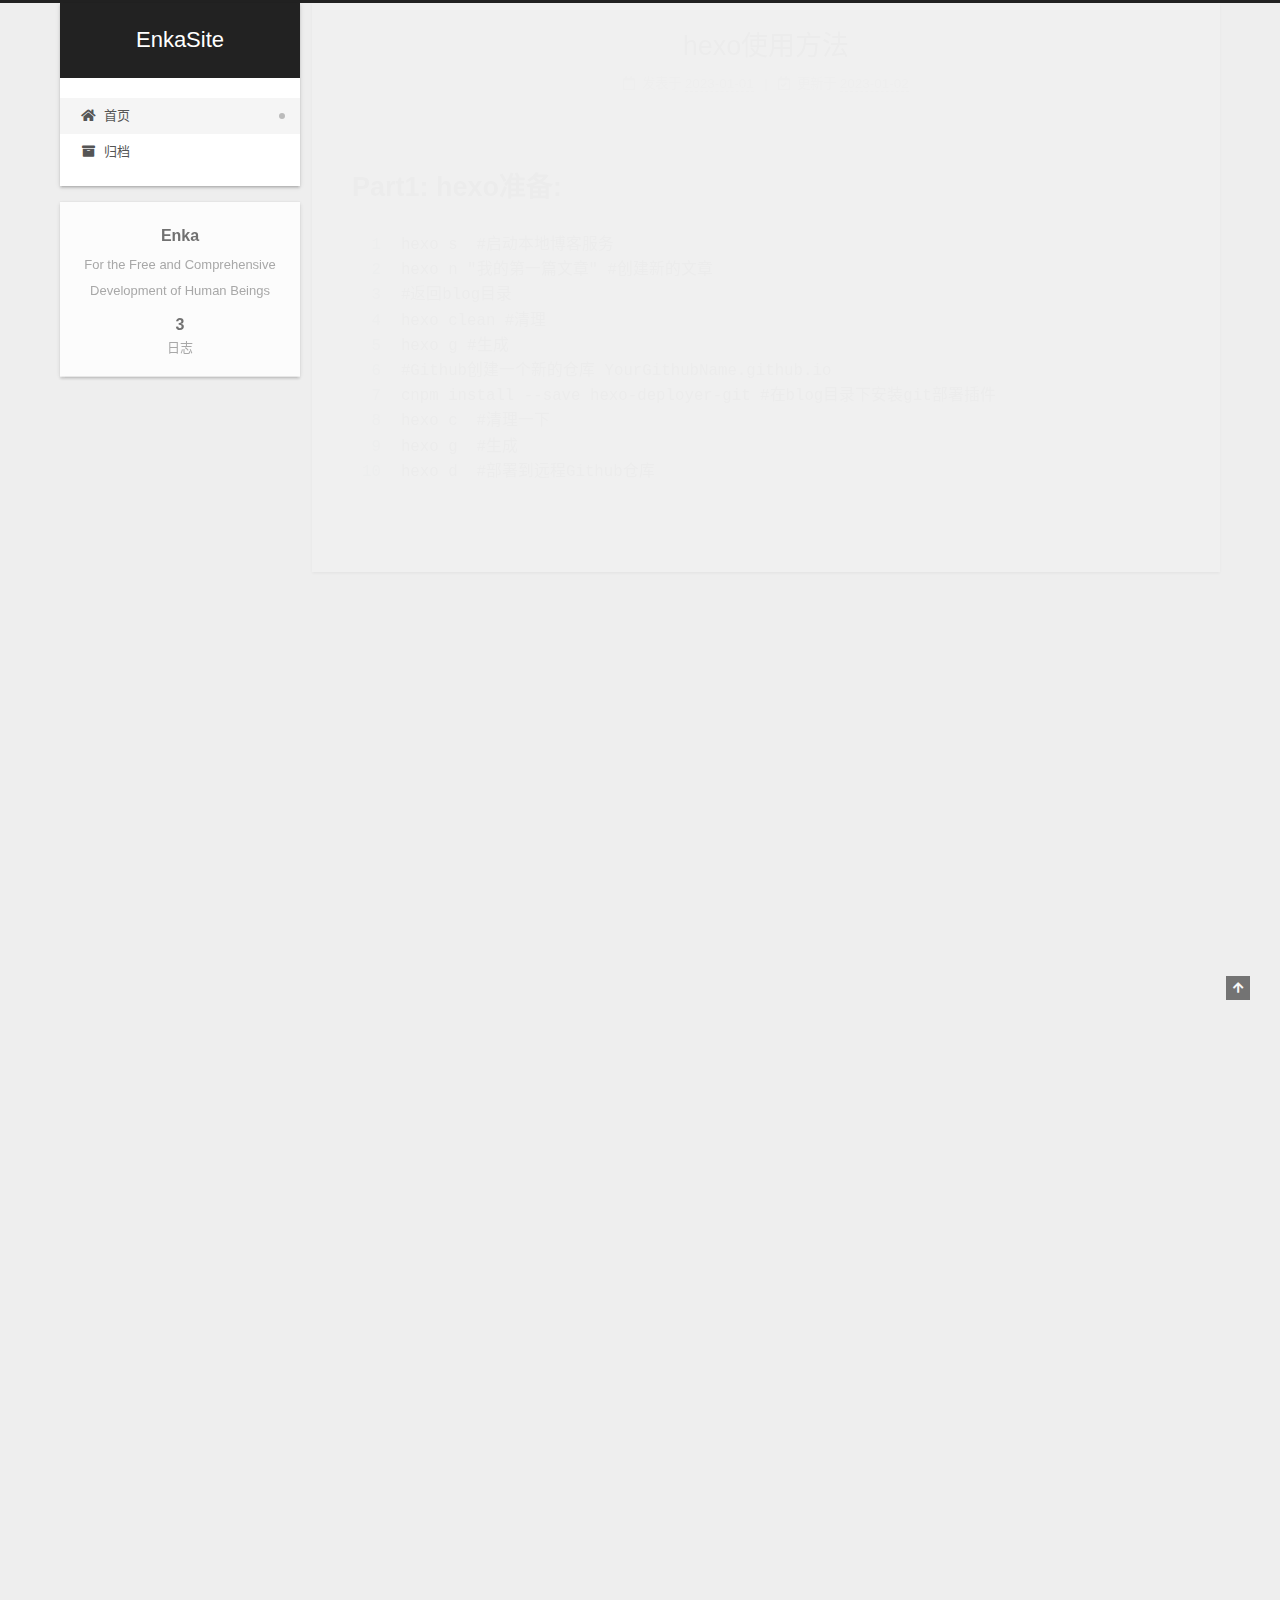
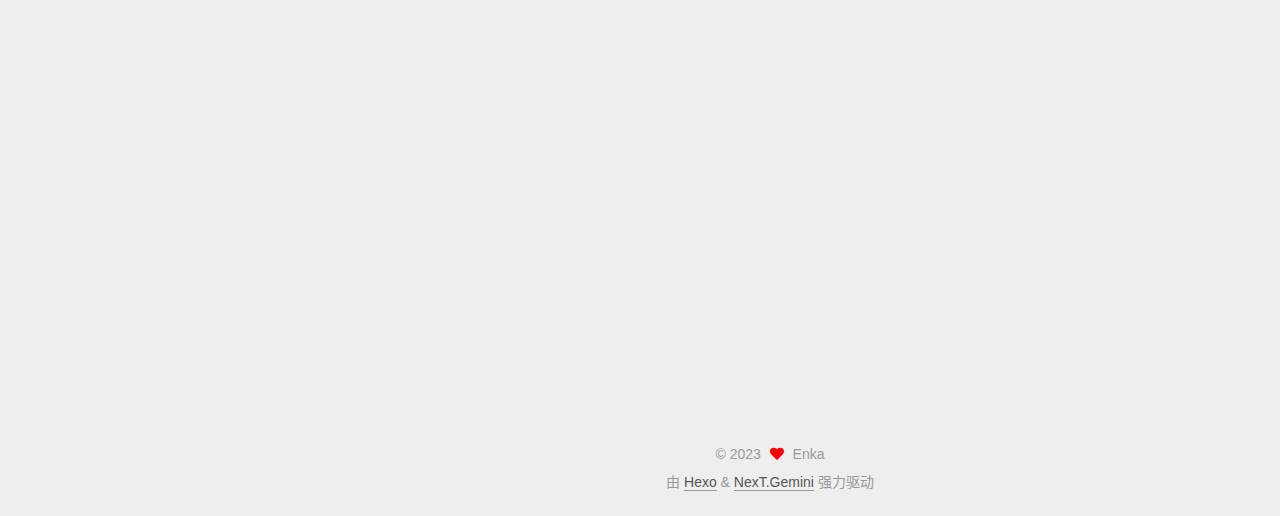
<file: index.html>
<!DOCTYPE html>
<html lang="zh-CN">
<head>
  <meta charset="UTF-8">
<meta name="viewport" content="width=device-width, initial-scale=1, maximum-scale=2">
<meta name="theme-color" content="#222">
<meta name="generator" content="Hexo 5.4.2">
  <link rel="apple-touch-icon" sizes="180x180" href="/images/apple-touch-icon-next.png">
  <link rel="icon" type="image/png" sizes="32x32" href="/images/favicon-32x32-next.png">
  <link rel="icon" type="image/png" sizes="16x16" href="/images/favicon-16x16-next.png">
  <link rel="mask-icon" href="/images/logo.svg" color="#222">

<link rel="stylesheet" href="/css/main.css">


<link rel="stylesheet" href="/lib/font-awesome/css/all.min.css">

<script id="hexo-configurations">
    var NexT = window.NexT || {};
    var CONFIG = {"hostname":"enkacn.github.io","root":"/","scheme":"Gemini","version":"7.8.0","exturl":false,"sidebar":{"position":"left","display":"post","padding":18,"offset":12,"onmobile":false},"copycode":{"enable":false,"show_result":false,"style":null},"back2top":{"enable":true,"sidebar":false,"scrollpercent":false},"bookmark":{"enable":false,"color":"#222","save":"auto"},"fancybox":false,"mediumzoom":false,"lazyload":false,"pangu":false,"comments":{"style":"tabs","active":null,"storage":true,"lazyload":false,"nav":null},"algolia":{"hits":{"per_page":10},"labels":{"input_placeholder":"Search for Posts","hits_empty":"We didn't find any results for the search: ${query}","hits_stats":"${hits} results found in ${time} ms"}},"localsearch":{"enable":false,"trigger":"auto","top_n_per_article":1,"unescape":false,"preload":false},"motion":{"enable":true,"async":false,"transition":{"post_block":"fadeIn","post_header":"slideDownIn","post_body":"slideDownIn","coll_header":"slideLeftIn","sidebar":"slideUpIn"}}};
  </script>

  <meta name="description" content="For the Free and Comprehensive Development of Human Beings">
<meta property="og:type" content="website">
<meta property="og:title" content="EnkaSite">
<meta property="og:url" content="https://enkacn.github.io/">
<meta property="og:site_name" content="EnkaSite">
<meta property="og:description" content="For the Free and Comprehensive Development of Human Beings">
<meta property="og:locale" content="zh_CN">
<meta property="article:author" content="Enka">
<meta name="twitter:card" content="summary">

<link rel="canonical" href="https://enkacn.github.io/">


<script id="page-configurations">
  // https://hexo.io/docs/variables.html
  CONFIG.page = {
    sidebar: "",
    isHome : true,
    isPost : false,
    lang   : 'zh-CN'
  };
</script>

  <title>EnkaSite</title>
  






  <noscript>
  <style>
  .use-motion .brand,
  .use-motion .menu-item,
  .sidebar-inner,
  .use-motion .post-block,
  .use-motion .pagination,
  .use-motion .comments,
  .use-motion .post-header,
  .use-motion .post-body,
  .use-motion .collection-header { opacity: initial; }

  .use-motion .site-title,
  .use-motion .site-subtitle {
    opacity: initial;
    top: initial;
  }

  .use-motion .logo-line-before i { left: initial; }
  .use-motion .logo-line-after i { right: initial; }
  </style>
</noscript>

</head>

<body itemscope itemtype="http://schema.org/WebPage">
  <div class="container use-motion">
    <div class="headband"></div>

    <header class="header" itemscope itemtype="http://schema.org/WPHeader">
      <div class="header-inner"><div class="site-brand-container">
  <div class="site-nav-toggle">
    <div class="toggle" aria-label="切换导航栏">
      <span class="toggle-line toggle-line-first"></span>
      <span class="toggle-line toggle-line-middle"></span>
      <span class="toggle-line toggle-line-last"></span>
    </div>
  </div>

  <div class="site-meta">

    <a href="/" class="brand" rel="start">
      <span class="logo-line-before"><i></i></span>
      <h1 class="site-title">EnkaSite</h1>
      <span class="logo-line-after"><i></i></span>
    </a>
  </div>

  <div class="site-nav-right">
    <div class="toggle popup-trigger">
    </div>
  </div>
</div>




<nav class="site-nav">
  <ul id="menu" class="main-menu menu">
        <li class="menu-item menu-item-home">

    <a href="/" rel="section"><i class="fa fa-home fa-fw"></i>首页</a>

  </li>
        <li class="menu-item menu-item-archives">

    <a href="/archives/" rel="section"><i class="fa fa-archive fa-fw"></i>归档</a>

  </li>
  </ul>
</nav>




</div>
    </header>

    
  <div class="back-to-top">
    <i class="fa fa-arrow-up"></i>
    <span>0%</span>
  </div>


    <main class="main">
      <div class="main-inner">
        <div class="content-wrap">
          

          <div class="content index posts-expand">
            
      
  
  
  <article itemscope itemtype="http://schema.org/Article" class="post-block" lang="zh-CN">
    <link itemprop="mainEntityOfPage" href="https://enkacn.github.io/2023/01/01/hexo%E4%BD%BF%E7%94%A8%E6%96%B9%E6%B3%95/">

    <span hidden itemprop="author" itemscope itemtype="http://schema.org/Person">
      <meta itemprop="image" content="/images/avatar.gif">
      <meta itemprop="name" content="Enka">
      <meta itemprop="description" content="For the Free and Comprehensive Development of Human Beings">
    </span>

    <span hidden itemprop="publisher" itemscope itemtype="http://schema.org/Organization">
      <meta itemprop="name" content="EnkaSite">
    </span>
      <header class="post-header">
        <h2 class="post-title" itemprop="name headline">
          
            <a href="/2023/01/01/hexo%E4%BD%BF%E7%94%A8%E6%96%B9%E6%B3%95/" class="post-title-link" itemprop="url">hexo使用方法</a>
        </h2>

        <div class="post-meta">
            <span class="post-meta-item">
              <span class="post-meta-item-icon">
                <i class="far fa-calendar"></i>
              </span>
              <span class="post-meta-item-text">发表于</span>

              <time title="创建时间：2023-01-01 18:17:49" itemprop="dateCreated datePublished" datetime="2023-01-01T18:17:49+08:00">2023-01-01</time>
            </span>
              <span class="post-meta-item">
                <span class="post-meta-item-icon">
                  <i class="far fa-calendar-check"></i>
                </span>
                <span class="post-meta-item-text">更新于</span>
                <time title="修改时间：2023-01-02 19:06:24" itemprop="dateModified" datetime="2023-01-02T19:06:24+08:00">2023-01-02</time>
              </span>

          

        </div>
      </header>

    
    
    
    <div class="post-body" itemprop="articleBody">

      
          <h1 id="Part1-hexo准备"><a href="#Part1-hexo准备" class="headerlink" title="Part1: hexo准备:"></a>Part1: hexo准备:</h1><figure class="highlight cmd"><table><tr><td class="gutter"><pre><span class="line">1</span><br><span class="line">2</span><br><span class="line">3</span><br><span class="line">4</span><br><span class="line">5</span><br><span class="line">6</span><br><span class="line">7</span><br><span class="line">8</span><br><span class="line">9</span><br><span class="line">10</span><br></pre></td><td class="code"><pre><span class="line">hexo s	#启动本地博客服务</span><br><span class="line">hexo n &quot;我的第一篇文章&quot; #创建新的文章 </span><br><span class="line">#返回blog目录</span><br><span class="line">hexo clean #清理</span><br><span class="line">hexo g #生成</span><br><span class="line">#Github创建一个新的仓库 YourGithubName.github.io</span><br><span class="line">cnpm install --save hexo-deployer-git #在blog目录下安装git部署插件</span><br><span class="line">hexo c	#清理一下</span><br><span class="line">hexo g	#生成</span><br><span class="line">hexo d	#部署到远程Github仓库</span><br></pre></td></tr></table></figure>



      
    </div>

    
    
    
      <footer class="post-footer">
        <div class="post-eof"></div>
      </footer>
  </article>
  
  
  

      
  
  
  <article itemscope itemtype="http://schema.org/Article" class="post-block" lang="zh-CN">
    <link itemprop="mainEntityOfPage" href="https://enkacn.github.io/2023/01/01/Chapter01-Algorithm/">

    <span hidden itemprop="author" itemscope itemtype="http://schema.org/Person">
      <meta itemprop="image" content="/images/avatar.gif">
      <meta itemprop="name" content="Enka">
      <meta itemprop="description" content="For the Free and Comprehensive Development of Human Beings">
    </span>

    <span hidden itemprop="publisher" itemscope itemtype="http://schema.org/Organization">
      <meta itemprop="name" content="EnkaSite">
    </span>
      <header class="post-header">
        <h2 class="post-title" itemprop="name headline">
          
            <a href="/2023/01/01/Chapter01-Algorithm/" class="post-title-link" itemprop="url">Chapter01-Algorithm</a>
        </h2>

        <div class="post-meta">
            <span class="post-meta-item">
              <span class="post-meta-item-icon">
                <i class="far fa-calendar"></i>
              </span>
              <span class="post-meta-item-text">发表于</span>
              

              <time title="创建时间：2023-01-01 18:12:51 / 修改时间：18:13:39" itemprop="dateCreated datePublished" datetime="2023-01-01T18:12:51+08:00">2023-01-01</time>
            </span>

          

        </div>
      </header>

    
    
    
    <div class="post-body" itemprop="articleBody">

      
          <h2 id="test"><a href="#test" class="headerlink" title="test"></a>test</h2><p>Where the journey begins…</p>

      
    </div>

    
    
    
      <footer class="post-footer">
        <div class="post-eof"></div>
      </footer>
  </article>
  
  
  

      
  
  
  <article itemscope itemtype="http://schema.org/Article" class="post-block" lang="zh-CN">
    <link itemprop="mainEntityOfPage" href="https://enkacn.github.io/2022/07/28/hello-world/">

    <span hidden itemprop="author" itemscope itemtype="http://schema.org/Person">
      <meta itemprop="image" content="/images/avatar.gif">
      <meta itemprop="name" content="Enka">
      <meta itemprop="description" content="For the Free and Comprehensive Development of Human Beings">
    </span>

    <span hidden itemprop="publisher" itemscope itemtype="http://schema.org/Organization">
      <meta itemprop="name" content="EnkaSite">
    </span>
      <header class="post-header">
        <h2 class="post-title" itemprop="name headline">
          
            <a href="/2022/07/28/hello-world/" class="post-title-link" itemprop="url">Hello World</a>
        </h2>

        <div class="post-meta">
            <span class="post-meta-item">
              <span class="post-meta-item-icon">
                <i class="far fa-calendar"></i>
              </span>
              <span class="post-meta-item-text">发表于</span>

              <time title="创建时间：2022-07-28 18:24:34" itemprop="dateCreated datePublished" datetime="2022-07-28T18:24:34+08:00">2022-07-28</time>
            </span>
              <span class="post-meta-item">
                <span class="post-meta-item-icon">
                  <i class="far fa-calendar-check"></i>
                </span>
                <span class="post-meta-item-text">更新于</span>
                <time title="修改时间：1985-10-26 16:15:00" itemprop="dateModified" datetime="1985-10-26T16:15:00+08:00">1985-10-26</time>
              </span>

          

        </div>
      </header>

    
    
    
    <div class="post-body" itemprop="articleBody">

      
          <p>Welcome to <a target="_blank" rel="noopener" href="https://hexo.io/">Hexo</a>! This is your very first post. Check <a target="_blank" rel="noopener" href="https://hexo.io/docs/">documentation</a> for more info. If you get any problems when using Hexo, you can find the answer in <a target="_blank" rel="noopener" href="https://hexo.io/docs/troubleshooting.html">troubleshooting</a> or you can ask me on <a target="_blank" rel="noopener" href="https://github.com/hexojs/hexo/issues">GitHub</a>.</p>
<h2 id="Quick-Start"><a href="#Quick-Start" class="headerlink" title="Quick Start"></a>Quick Start</h2><h3 id="Create-a-new-post"><a href="#Create-a-new-post" class="headerlink" title="Create a new post"></a>Create a new post</h3><figure class="highlight bash"><table><tr><td class="gutter"><pre><span class="line">1</span><br></pre></td><td class="code"><pre><span class="line">$ hexo new <span class="string">&quot;My New Post&quot;</span></span><br></pre></td></tr></table></figure>

<p>More info: <a target="_blank" rel="noopener" href="https://hexo.io/docs/writing.html">Writing</a></p>
<h3 id="Run-server"><a href="#Run-server" class="headerlink" title="Run server"></a>Run server</h3><figure class="highlight bash"><table><tr><td class="gutter"><pre><span class="line">1</span><br></pre></td><td class="code"><pre><span class="line">$ hexo server</span><br></pre></td></tr></table></figure>

<p>More info: <a target="_blank" rel="noopener" href="https://hexo.io/docs/server.html">Server</a></p>
<h3 id="Generate-static-files"><a href="#Generate-static-files" class="headerlink" title="Generate static files"></a>Generate static files</h3><figure class="highlight bash"><table><tr><td class="gutter"><pre><span class="line">1</span><br></pre></td><td class="code"><pre><span class="line">$ hexo generate</span><br></pre></td></tr></table></figure>

<p>More info: <a target="_blank" rel="noopener" href="https://hexo.io/docs/generating.html">Generating</a></p>
<h3 id="Deploy-to-remote-sites"><a href="#Deploy-to-remote-sites" class="headerlink" title="Deploy to remote sites"></a>Deploy to remote sites</h3><figure class="highlight bash"><table><tr><td class="gutter"><pre><span class="line">1</span><br></pre></td><td class="code"><pre><span class="line">$ hexo deploy</span><br></pre></td></tr></table></figure>

<p>More info: <a target="_blank" rel="noopener" href="https://hexo.io/docs/one-command-deployment.html">Deployment</a></p>

      
    </div>

    
    
    
      <footer class="post-footer">
        <div class="post-eof"></div>
      </footer>
  </article>
  
  
  


  



          </div>
          

<script>
  window.addEventListener('tabs:register', () => {
    let { activeClass } = CONFIG.comments;
    if (CONFIG.comments.storage) {
      activeClass = localStorage.getItem('comments_active') || activeClass;
    }
    if (activeClass) {
      let activeTab = document.querySelector(`a[href="#comment-${activeClass}"]`);
      if (activeTab) {
        activeTab.click();
      }
    }
  });
  if (CONFIG.comments.storage) {
    window.addEventListener('tabs:click', event => {
      if (!event.target.matches('.tabs-comment .tab-content .tab-pane')) return;
      let commentClass = event.target.classList[1];
      localStorage.setItem('comments_active', commentClass);
    });
  }
</script>

        </div>
          
  
  <div class="toggle sidebar-toggle">
    <span class="toggle-line toggle-line-first"></span>
    <span class="toggle-line toggle-line-middle"></span>
    <span class="toggle-line toggle-line-last"></span>
  </div>

  <aside class="sidebar">
    <div class="sidebar-inner">

      <ul class="sidebar-nav motion-element">
        <li class="sidebar-nav-toc">
          文章目录
        </li>
        <li class="sidebar-nav-overview">
          站点概览
        </li>
      </ul>

      <!--noindex-->
      <div class="post-toc-wrap sidebar-panel">
      </div>
      <!--/noindex-->

      <div class="site-overview-wrap sidebar-panel">
        <div class="site-author motion-element" itemprop="author" itemscope itemtype="http://schema.org/Person">
  <p class="site-author-name" itemprop="name">Enka</p>
  <div class="site-description" itemprop="description">For the Free and Comprehensive Development of Human Beings</div>
</div>
<div class="site-state-wrap motion-element">
  <nav class="site-state">
      <div class="site-state-item site-state-posts">
          <a href="/archives/">
        
          <span class="site-state-item-count">3</span>
          <span class="site-state-item-name">日志</span>
        </a>
      </div>
  </nav>
</div>



      </div>

    </div>
  </aside>
  <div id="sidebar-dimmer"></div>


      </div>
    </main>

    <footer class="footer">
      <div class="footer-inner">
        

        

<div class="copyright">
  
  &copy; 
  <span itemprop="copyrightYear">2023</span>
  <span class="with-love">
    <i class="fa fa-heart"></i>
  </span>
  <span class="author" itemprop="copyrightHolder">Enka</span>
</div>
  <div class="powered-by">由 <a href="https://hexo.io/" class="theme-link" rel="noopener" target="_blank">Hexo</a> & <a href="https://theme-next.org/" class="theme-link" rel="noopener" target="_blank">NexT.Gemini</a> 强力驱动
  </div>

        








      </div>
    </footer>
  </div>

  
  <script src="/lib/anime.min.js"></script>
  <script src="/lib/velocity/velocity.min.js"></script>
  <script src="/lib/velocity/velocity.ui.min.js"></script>

<script src="/js/utils.js"></script>

<script src="/js/motion.js"></script>


<script src="/js/schemes/pisces.js"></script>


<script src="/js/next-boot.js"></script>




  















  

  

</body>
</html>
</file>
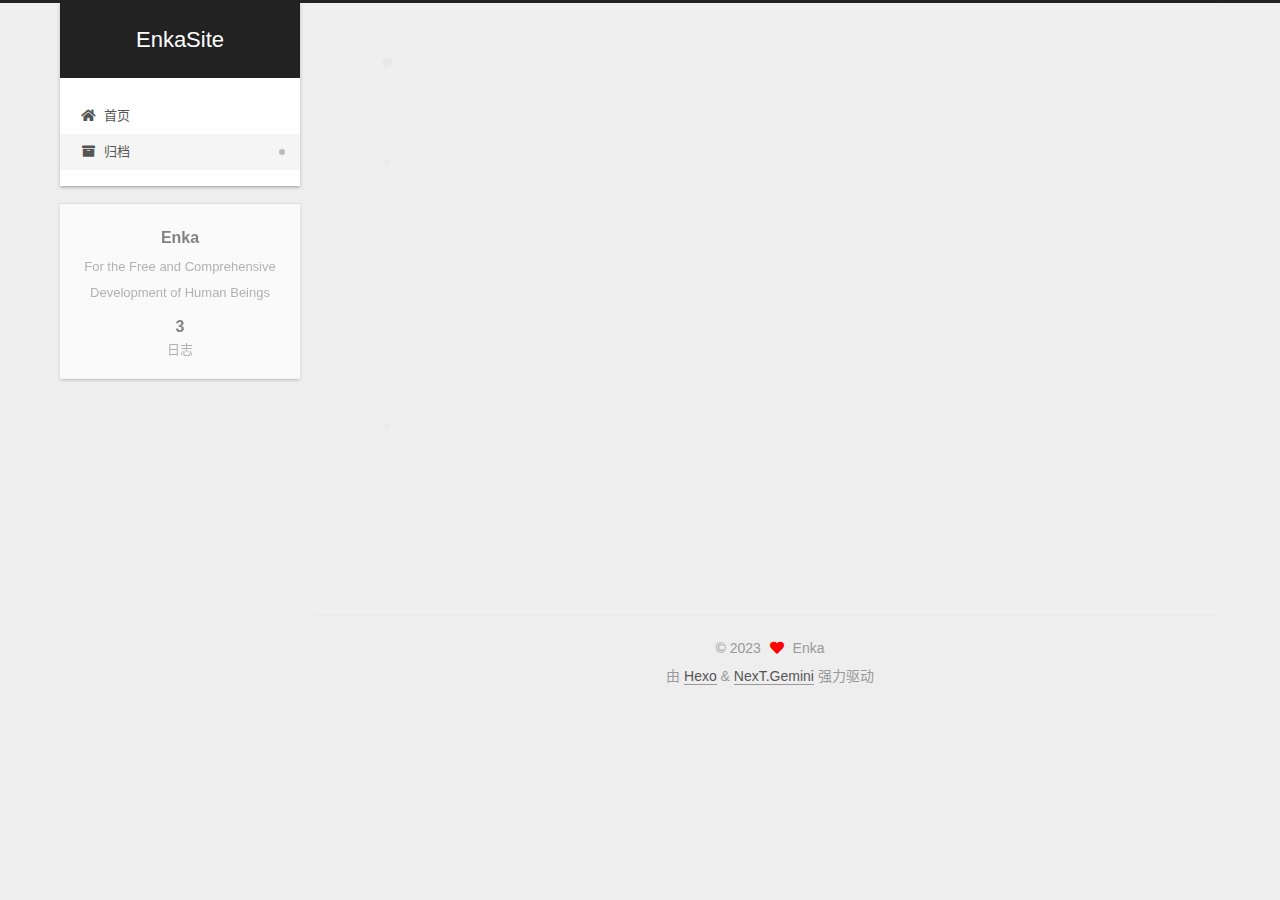
<file: archives/index.html>
<!DOCTYPE html>
<html lang="zh-CN">
<head>
  <meta charset="UTF-8">
<meta name="viewport" content="width=device-width, initial-scale=1, maximum-scale=2">
<meta name="theme-color" content="#222">
<meta name="generator" content="Hexo 5.4.2">
  <link rel="apple-touch-icon" sizes="180x180" href="/images/apple-touch-icon-next.png">
  <link rel="icon" type="image/png" sizes="32x32" href="/images/favicon-32x32-next.png">
  <link rel="icon" type="image/png" sizes="16x16" href="/images/favicon-16x16-next.png">
  <link rel="mask-icon" href="/images/logo.svg" color="#222">

<link rel="stylesheet" href="/css/main.css">


<link rel="stylesheet" href="/lib/font-awesome/css/all.min.css">

<script id="hexo-configurations">
    var NexT = window.NexT || {};
    var CONFIG = {"hostname":"enkacn.github.io","root":"/","scheme":"Gemini","version":"7.8.0","exturl":false,"sidebar":{"position":"left","display":"post","padding":18,"offset":12,"onmobile":false},"copycode":{"enable":false,"show_result":false,"style":null},"back2top":{"enable":true,"sidebar":false,"scrollpercent":false},"bookmark":{"enable":false,"color":"#222","save":"auto"},"fancybox":false,"mediumzoom":false,"lazyload":false,"pangu":false,"comments":{"style":"tabs","active":null,"storage":true,"lazyload":false,"nav":null},"algolia":{"hits":{"per_page":10},"labels":{"input_placeholder":"Search for Posts","hits_empty":"We didn't find any results for the search: ${query}","hits_stats":"${hits} results found in ${time} ms"}},"localsearch":{"enable":false,"trigger":"auto","top_n_per_article":1,"unescape":false,"preload":false},"motion":{"enable":true,"async":false,"transition":{"post_block":"fadeIn","post_header":"slideDownIn","post_body":"slideDownIn","coll_header":"slideLeftIn","sidebar":"slideUpIn"}}};
  </script>

  <meta name="description" content="For the Free and Comprehensive Development of Human Beings">
<meta property="og:type" content="website">
<meta property="og:title" content="EnkaSite">
<meta property="og:url" content="https://enkacn.github.io/archives/">
<meta property="og:site_name" content="EnkaSite">
<meta property="og:description" content="For the Free and Comprehensive Development of Human Beings">
<meta property="og:locale" content="zh_CN">
<meta property="article:author" content="Enka">
<meta name="twitter:card" content="summary">

<link rel="canonical" href="https://enkacn.github.io/archives/">


<script id="page-configurations">
  // https://hexo.io/docs/variables.html
  CONFIG.page = {
    sidebar: "",
    isHome : false,
    isPost : false,
    lang   : 'zh-CN'
  };
</script>

  <title>归档 | EnkaSite</title>
  






  <noscript>
  <style>
  .use-motion .brand,
  .use-motion .menu-item,
  .sidebar-inner,
  .use-motion .post-block,
  .use-motion .pagination,
  .use-motion .comments,
  .use-motion .post-header,
  .use-motion .post-body,
  .use-motion .collection-header { opacity: initial; }

  .use-motion .site-title,
  .use-motion .site-subtitle {
    opacity: initial;
    top: initial;
  }

  .use-motion .logo-line-before i { left: initial; }
  .use-motion .logo-line-after i { right: initial; }
  </style>
</noscript>

</head>

<body itemscope itemtype="http://schema.org/WebPage">
  <div class="container use-motion">
    <div class="headband"></div>

    <header class="header" itemscope itemtype="http://schema.org/WPHeader">
      <div class="header-inner"><div class="site-brand-container">
  <div class="site-nav-toggle">
    <div class="toggle" aria-label="切换导航栏">
      <span class="toggle-line toggle-line-first"></span>
      <span class="toggle-line toggle-line-middle"></span>
      <span class="toggle-line toggle-line-last"></span>
    </div>
  </div>

  <div class="site-meta">

    <a href="/" class="brand" rel="start">
      <span class="logo-line-before"><i></i></span>
      <h1 class="site-title">EnkaSite</h1>
      <span class="logo-line-after"><i></i></span>
    </a>
  </div>

  <div class="site-nav-right">
    <div class="toggle popup-trigger">
    </div>
  </div>
</div>




<nav class="site-nav">
  <ul id="menu" class="main-menu menu">
        <li class="menu-item menu-item-home">

    <a href="/" rel="section"><i class="fa fa-home fa-fw"></i>首页</a>

  </li>
        <li class="menu-item menu-item-archives">

    <a href="/archives/" rel="section"><i class="fa fa-archive fa-fw"></i>归档</a>

  </li>
  </ul>
</nav>




</div>
    </header>

    
  <div class="back-to-top">
    <i class="fa fa-arrow-up"></i>
    <span>0%</span>
  </div>


    <main class="main">
      <div class="main-inner">
        <div class="content-wrap">
          

          <div class="content archive">
            

  
  
  
  <div class="post-block">
    <div class="posts-collapse">
      <div class="collection-title">
        <span class="collection-header">嗯..! 目前共计 3 篇日志。 继续努力。</span>
      </div>

      
    <div class="collection-year">
      <span class="collection-header">2023</span>
    </div>

  <article itemscope itemtype="http://schema.org/Article">
    <header class="post-header">

      <div class="post-meta">
        <time itemprop="dateCreated"
              datetime="2023-01-01T18:17:49+08:00"
              content="2023-01-01">
          01-01
        </time>
      </div>

      <div class="post-title">
          <a class="post-title-link" href="/2023/01/01/hexo%E4%BD%BF%E7%94%A8%E6%96%B9%E6%B3%95/" itemprop="url">
            <span itemprop="name">hexo使用方法</span>
          </a>
      </div>

    </header>
  </article>

  <article itemscope itemtype="http://schema.org/Article">
    <header class="post-header">

      <div class="post-meta">
        <time itemprop="dateCreated"
              datetime="2023-01-01T18:12:51+08:00"
              content="2023-01-01">
          01-01
        </time>
      </div>

      <div class="post-title">
          <a class="post-title-link" href="/2023/01/01/Chapter01-Algorithm/" itemprop="url">
            <span itemprop="name">Chapter01-Algorithm</span>
          </a>
      </div>

    </header>
  </article>
    <div class="collection-year">
      <span class="collection-header">2022</span>
    </div>

  <article itemscope itemtype="http://schema.org/Article">
    <header class="post-header">

      <div class="post-meta">
        <time itemprop="dateCreated"
              datetime="2022-07-28T18:24:34+08:00"
              content="2022-07-28">
          07-28
        </time>
      </div>

      <div class="post-title">
          <a class="post-title-link" href="/2022/07/28/hello-world/" itemprop="url">
            <span itemprop="name">Hello World</span>
          </a>
      </div>

    </header>
  </article>


    </div>
  </div>
  
  
  

  



          </div>
          

<script>
  window.addEventListener('tabs:register', () => {
    let { activeClass } = CONFIG.comments;
    if (CONFIG.comments.storage) {
      activeClass = localStorage.getItem('comments_active') || activeClass;
    }
    if (activeClass) {
      let activeTab = document.querySelector(`a[href="#comment-${activeClass}"]`);
      if (activeTab) {
        activeTab.click();
      }
    }
  });
  if (CONFIG.comments.storage) {
    window.addEventListener('tabs:click', event => {
      if (!event.target.matches('.tabs-comment .tab-content .tab-pane')) return;
      let commentClass = event.target.classList[1];
      localStorage.setItem('comments_active', commentClass);
    });
  }
</script>

        </div>
          
  
  <div class="toggle sidebar-toggle">
    <span class="toggle-line toggle-line-first"></span>
    <span class="toggle-line toggle-line-middle"></span>
    <span class="toggle-line toggle-line-last"></span>
  </div>

  <aside class="sidebar">
    <div class="sidebar-inner">

      <ul class="sidebar-nav motion-element">
        <li class="sidebar-nav-toc">
          文章目录
        </li>
        <li class="sidebar-nav-overview">
          站点概览
        </li>
      </ul>

      <!--noindex-->
      <div class="post-toc-wrap sidebar-panel">
      </div>
      <!--/noindex-->

      <div class="site-overview-wrap sidebar-panel">
        <div class="site-author motion-element" itemprop="author" itemscope itemtype="http://schema.org/Person">
  <p class="site-author-name" itemprop="name">Enka</p>
  <div class="site-description" itemprop="description">For the Free and Comprehensive Development of Human Beings</div>
</div>
<div class="site-state-wrap motion-element">
  <nav class="site-state">
      <div class="site-state-item site-state-posts">
          <a href="/archives/">
        
          <span class="site-state-item-count">3</span>
          <span class="site-state-item-name">日志</span>
        </a>
      </div>
  </nav>
</div>



      </div>

    </div>
  </aside>
  <div id="sidebar-dimmer"></div>


      </div>
    </main>

    <footer class="footer">
      <div class="footer-inner">
        

        

<div class="copyright">
  
  &copy; 
  <span itemprop="copyrightYear">2023</span>
  <span class="with-love">
    <i class="fa fa-heart"></i>
  </span>
  <span class="author" itemprop="copyrightHolder">Enka</span>
</div>
  <div class="powered-by">由 <a href="https://hexo.io/" class="theme-link" rel="noopener" target="_blank">Hexo</a> & <a href="https://theme-next.org/" class="theme-link" rel="noopener" target="_blank">NexT.Gemini</a> 强力驱动
  </div>

        








      </div>
    </footer>
  </div>

  
  <script src="/lib/anime.min.js"></script>
  <script src="/lib/velocity/velocity.min.js"></script>
  <script src="/lib/velocity/velocity.ui.min.js"></script>

<script src="/js/utils.js"></script>

<script src="/js/motion.js"></script>


<script src="/js/schemes/pisces.js"></script>


<script src="/js/next-boot.js"></script>




  















  

  

</body>
</html>
</file>
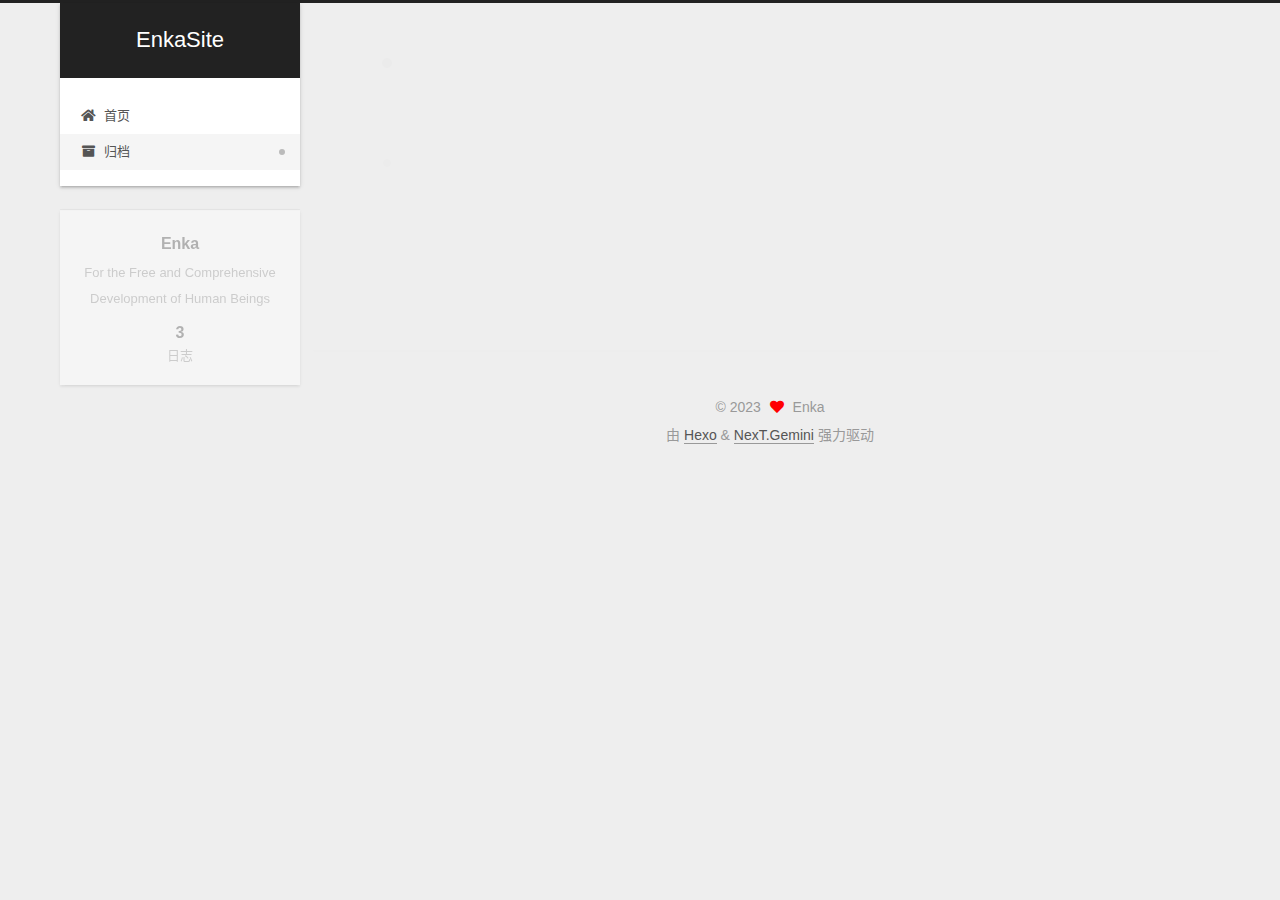
<file: archives/2022/index.html>
<!DOCTYPE html>
<html lang="zh-CN">
<head>
  <meta charset="UTF-8">
<meta name="viewport" content="width=device-width, initial-scale=1, maximum-scale=2">
<meta name="theme-color" content="#222">
<meta name="generator" content="Hexo 5.4.2">
  <link rel="apple-touch-icon" sizes="180x180" href="/images/apple-touch-icon-next.png">
  <link rel="icon" type="image/png" sizes="32x32" href="/images/favicon-32x32-next.png">
  <link rel="icon" type="image/png" sizes="16x16" href="/images/favicon-16x16-next.png">
  <link rel="mask-icon" href="/images/logo.svg" color="#222">

<link rel="stylesheet" href="/css/main.css">


<link rel="stylesheet" href="/lib/font-awesome/css/all.min.css">

<script id="hexo-configurations">
    var NexT = window.NexT || {};
    var CONFIG = {"hostname":"enkacn.github.io","root":"/","scheme":"Gemini","version":"7.8.0","exturl":false,"sidebar":{"position":"left","display":"post","padding":18,"offset":12,"onmobile":false},"copycode":{"enable":false,"show_result":false,"style":null},"back2top":{"enable":true,"sidebar":false,"scrollpercent":false},"bookmark":{"enable":false,"color":"#222","save":"auto"},"fancybox":false,"mediumzoom":false,"lazyload":false,"pangu":false,"comments":{"style":"tabs","active":null,"storage":true,"lazyload":false,"nav":null},"algolia":{"hits":{"per_page":10},"labels":{"input_placeholder":"Search for Posts","hits_empty":"We didn't find any results for the search: ${query}","hits_stats":"${hits} results found in ${time} ms"}},"localsearch":{"enable":false,"trigger":"auto","top_n_per_article":1,"unescape":false,"preload":false},"motion":{"enable":true,"async":false,"transition":{"post_block":"fadeIn","post_header":"slideDownIn","post_body":"slideDownIn","coll_header":"slideLeftIn","sidebar":"slideUpIn"}}};
  </script>

  <meta name="description" content="For the Free and Comprehensive Development of Human Beings">
<meta property="og:type" content="website">
<meta property="og:title" content="EnkaSite">
<meta property="og:url" content="https://enkacn.github.io/archives/2022/">
<meta property="og:site_name" content="EnkaSite">
<meta property="og:description" content="For the Free and Comprehensive Development of Human Beings">
<meta property="og:locale" content="zh_CN">
<meta property="article:author" content="Enka">
<meta name="twitter:card" content="summary">

<link rel="canonical" href="https://enkacn.github.io/archives/2022/">


<script id="page-configurations">
  // https://hexo.io/docs/variables.html
  CONFIG.page = {
    sidebar: "",
    isHome : false,
    isPost : false,
    lang   : 'zh-CN'
  };
</script>

  <title>归档 | EnkaSite</title>
  






  <noscript>
  <style>
  .use-motion .brand,
  .use-motion .menu-item,
  .sidebar-inner,
  .use-motion .post-block,
  .use-motion .pagination,
  .use-motion .comments,
  .use-motion .post-header,
  .use-motion .post-body,
  .use-motion .collection-header { opacity: initial; }

  .use-motion .site-title,
  .use-motion .site-subtitle {
    opacity: initial;
    top: initial;
  }

  .use-motion .logo-line-before i { left: initial; }
  .use-motion .logo-line-after i { right: initial; }
  </style>
</noscript>

</head>

<body itemscope itemtype="http://schema.org/WebPage">
  <div class="container use-motion">
    <div class="headband"></div>

    <header class="header" itemscope itemtype="http://schema.org/WPHeader">
      <div class="header-inner"><div class="site-brand-container">
  <div class="site-nav-toggle">
    <div class="toggle" aria-label="切换导航栏">
      <span class="toggle-line toggle-line-first"></span>
      <span class="toggle-line toggle-line-middle"></span>
      <span class="toggle-line toggle-line-last"></span>
    </div>
  </div>

  <div class="site-meta">

    <a href="/" class="brand" rel="start">
      <span class="logo-line-before"><i></i></span>
      <h1 class="site-title">EnkaSite</h1>
      <span class="logo-line-after"><i></i></span>
    </a>
  </div>

  <div class="site-nav-right">
    <div class="toggle popup-trigger">
    </div>
  </div>
</div>




<nav class="site-nav">
  <ul id="menu" class="main-menu menu">
        <li class="menu-item menu-item-home">

    <a href="/" rel="section"><i class="fa fa-home fa-fw"></i>首页</a>

  </li>
        <li class="menu-item menu-item-archives">

    <a href="/archives/" rel="section"><i class="fa fa-archive fa-fw"></i>归档</a>

  </li>
  </ul>
</nav>




</div>
    </header>

    
  <div class="back-to-top">
    <i class="fa fa-arrow-up"></i>
    <span>0%</span>
  </div>


    <main class="main">
      <div class="main-inner">
        <div class="content-wrap">
          

          <div class="content archive">
            

  
  
  
  <div class="post-block">
    <div class="posts-collapse">
      <div class="collection-title">
        <span class="collection-header">嗯..! 目前共计 3 篇日志。 继续努力。</span>
      </div>

      
    <div class="collection-year">
      <span class="collection-header">2022</span>
    </div>

  <article itemscope itemtype="http://schema.org/Article">
    <header class="post-header">

      <div class="post-meta">
        <time itemprop="dateCreated"
              datetime="2022-07-28T18:24:34+08:00"
              content="2022-07-28">
          07-28
        </time>
      </div>

      <div class="post-title">
          <a class="post-title-link" href="/2022/07/28/hello-world/" itemprop="url">
            <span itemprop="name">Hello World</span>
          </a>
      </div>

    </header>
  </article>


    </div>
  </div>
  
  
  

  



          </div>
          

<script>
  window.addEventListener('tabs:register', () => {
    let { activeClass } = CONFIG.comments;
    if (CONFIG.comments.storage) {
      activeClass = localStorage.getItem('comments_active') || activeClass;
    }
    if (activeClass) {
      let activeTab = document.querySelector(`a[href="#comment-${activeClass}"]`);
      if (activeTab) {
        activeTab.click();
      }
    }
  });
  if (CONFIG.comments.storage) {
    window.addEventListener('tabs:click', event => {
      if (!event.target.matches('.tabs-comment .tab-content .tab-pane')) return;
      let commentClass = event.target.classList[1];
      localStorage.setItem('comments_active', commentClass);
    });
  }
</script>

        </div>
          
  
  <div class="toggle sidebar-toggle">
    <span class="toggle-line toggle-line-first"></span>
    <span class="toggle-line toggle-line-middle"></span>
    <span class="toggle-line toggle-line-last"></span>
  </div>

  <aside class="sidebar">
    <div class="sidebar-inner">

      <ul class="sidebar-nav motion-element">
        <li class="sidebar-nav-toc">
          文章目录
        </li>
        <li class="sidebar-nav-overview">
          站点概览
        </li>
      </ul>

      <!--noindex-->
      <div class="post-toc-wrap sidebar-panel">
      </div>
      <!--/noindex-->

      <div class="site-overview-wrap sidebar-panel">
        <div class="site-author motion-element" itemprop="author" itemscope itemtype="http://schema.org/Person">
  <p class="site-author-name" itemprop="name">Enka</p>
  <div class="site-description" itemprop="description">For the Free and Comprehensive Development of Human Beings</div>
</div>
<div class="site-state-wrap motion-element">
  <nav class="site-state">
      <div class="site-state-item site-state-posts">
          <a href="/archives/">
        
          <span class="site-state-item-count">3</span>
          <span class="site-state-item-name">日志</span>
        </a>
      </div>
  </nav>
</div>



      </div>

    </div>
  </aside>
  <div id="sidebar-dimmer"></div>


      </div>
    </main>

    <footer class="footer">
      <div class="footer-inner">
        

        

<div class="copyright">
  
  &copy; 
  <span itemprop="copyrightYear">2023</span>
  <span class="with-love">
    <i class="fa fa-heart"></i>
  </span>
  <span class="author" itemprop="copyrightHolder">Enka</span>
</div>
  <div class="powered-by">由 <a href="https://hexo.io/" class="theme-link" rel="noopener" target="_blank">Hexo</a> & <a href="https://theme-next.org/" class="theme-link" rel="noopener" target="_blank">NexT.Gemini</a> 强力驱动
  </div>

        








      </div>
    </footer>
  </div>

  
  <script src="/lib/anime.min.js"></script>
  <script src="/lib/velocity/velocity.min.js"></script>
  <script src="/lib/velocity/velocity.ui.min.js"></script>

<script src="/js/utils.js"></script>

<script src="/js/motion.js"></script>


<script src="/js/schemes/pisces.js"></script>


<script src="/js/next-boot.js"></script>




  















  

  

</body>
</html>
</file>
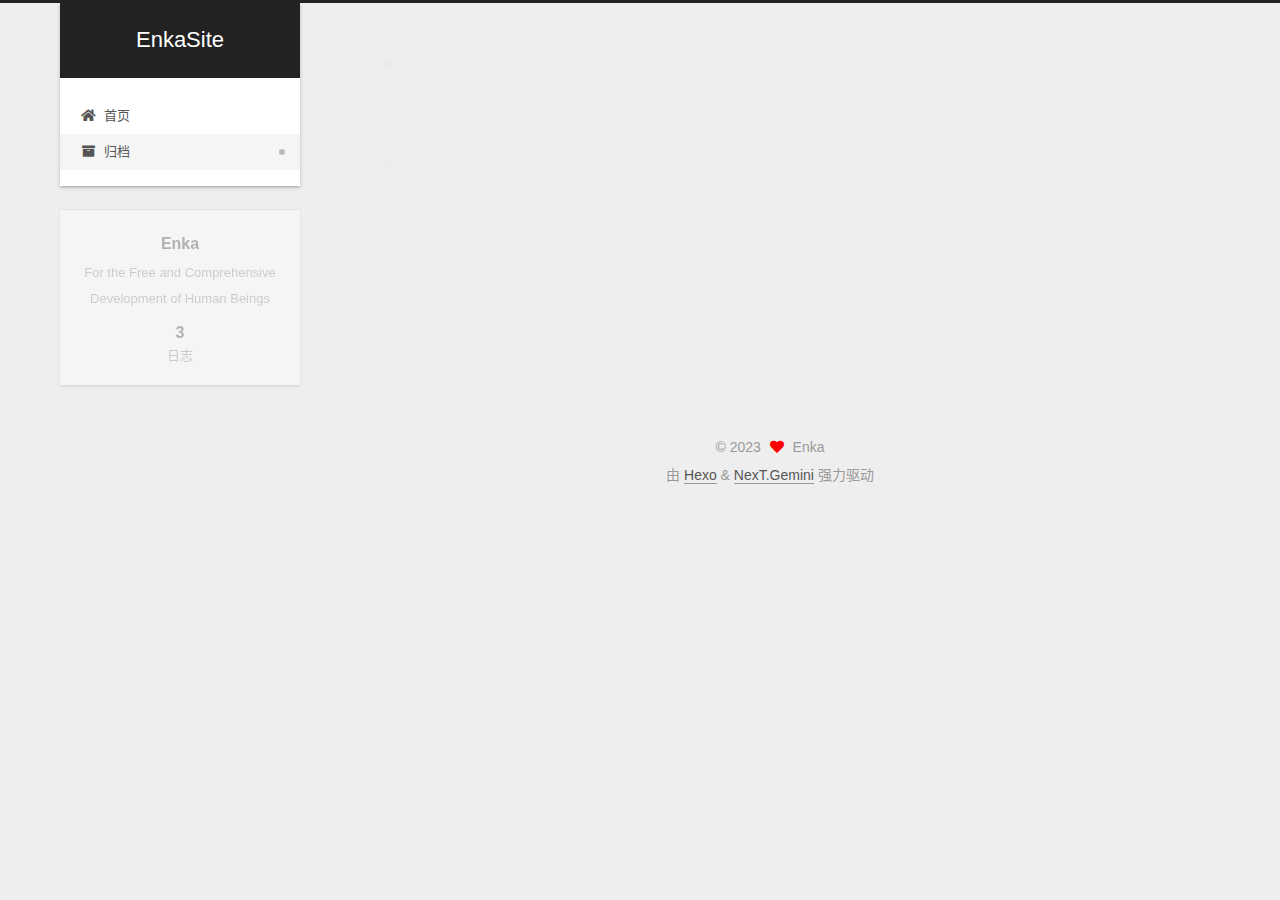
<file: archives/2023/index.html>
<!DOCTYPE html>
<html lang="zh-CN">
<head>
  <meta charset="UTF-8">
<meta name="viewport" content="width=device-width, initial-scale=1, maximum-scale=2">
<meta name="theme-color" content="#222">
<meta name="generator" content="Hexo 5.4.2">
  <link rel="apple-touch-icon" sizes="180x180" href="/images/apple-touch-icon-next.png">
  <link rel="icon" type="image/png" sizes="32x32" href="/images/favicon-32x32-next.png">
  <link rel="icon" type="image/png" sizes="16x16" href="/images/favicon-16x16-next.png">
  <link rel="mask-icon" href="/images/logo.svg" color="#222">

<link rel="stylesheet" href="/css/main.css">


<link rel="stylesheet" href="/lib/font-awesome/css/all.min.css">

<script id="hexo-configurations">
    var NexT = window.NexT || {};
    var CONFIG = {"hostname":"enkacn.github.io","root":"/","scheme":"Gemini","version":"7.8.0","exturl":false,"sidebar":{"position":"left","display":"post","padding":18,"offset":12,"onmobile":false},"copycode":{"enable":false,"show_result":false,"style":null},"back2top":{"enable":true,"sidebar":false,"scrollpercent":false},"bookmark":{"enable":false,"color":"#222","save":"auto"},"fancybox":false,"mediumzoom":false,"lazyload":false,"pangu":false,"comments":{"style":"tabs","active":null,"storage":true,"lazyload":false,"nav":null},"algolia":{"hits":{"per_page":10},"labels":{"input_placeholder":"Search for Posts","hits_empty":"We didn't find any results for the search: ${query}","hits_stats":"${hits} results found in ${time} ms"}},"localsearch":{"enable":false,"trigger":"auto","top_n_per_article":1,"unescape":false,"preload":false},"motion":{"enable":true,"async":false,"transition":{"post_block":"fadeIn","post_header":"slideDownIn","post_body":"slideDownIn","coll_header":"slideLeftIn","sidebar":"slideUpIn"}}};
  </script>

  <meta name="description" content="For the Free and Comprehensive Development of Human Beings">
<meta property="og:type" content="website">
<meta property="og:title" content="EnkaSite">
<meta property="og:url" content="https://enkacn.github.io/archives/2023/">
<meta property="og:site_name" content="EnkaSite">
<meta property="og:description" content="For the Free and Comprehensive Development of Human Beings">
<meta property="og:locale" content="zh_CN">
<meta property="article:author" content="Enka">
<meta name="twitter:card" content="summary">

<link rel="canonical" href="https://enkacn.github.io/archives/2023/">


<script id="page-configurations">
  // https://hexo.io/docs/variables.html
  CONFIG.page = {
    sidebar: "",
    isHome : false,
    isPost : false,
    lang   : 'zh-CN'
  };
</script>

  <title>归档 | EnkaSite</title>
  






  <noscript>
  <style>
  .use-motion .brand,
  .use-motion .menu-item,
  .sidebar-inner,
  .use-motion .post-block,
  .use-motion .pagination,
  .use-motion .comments,
  .use-motion .post-header,
  .use-motion .post-body,
  .use-motion .collection-header { opacity: initial; }

  .use-motion .site-title,
  .use-motion .site-subtitle {
    opacity: initial;
    top: initial;
  }

  .use-motion .logo-line-before i { left: initial; }
  .use-motion .logo-line-after i { right: initial; }
  </style>
</noscript>

</head>

<body itemscope itemtype="http://schema.org/WebPage">
  <div class="container use-motion">
    <div class="headband"></div>

    <header class="header" itemscope itemtype="http://schema.org/WPHeader">
      <div class="header-inner"><div class="site-brand-container">
  <div class="site-nav-toggle">
    <div class="toggle" aria-label="切换导航栏">
      <span class="toggle-line toggle-line-first"></span>
      <span class="toggle-line toggle-line-middle"></span>
      <span class="toggle-line toggle-line-last"></span>
    </div>
  </div>

  <div class="site-meta">

    <a href="/" class="brand" rel="start">
      <span class="logo-line-before"><i></i></span>
      <h1 class="site-title">EnkaSite</h1>
      <span class="logo-line-after"><i></i></span>
    </a>
  </div>

  <div class="site-nav-right">
    <div class="toggle popup-trigger">
    </div>
  </div>
</div>




<nav class="site-nav">
  <ul id="menu" class="main-menu menu">
        <li class="menu-item menu-item-home">

    <a href="/" rel="section"><i class="fa fa-home fa-fw"></i>首页</a>

  </li>
        <li class="menu-item menu-item-archives">

    <a href="/archives/" rel="section"><i class="fa fa-archive fa-fw"></i>归档</a>

  </li>
  </ul>
</nav>




</div>
    </header>

    
  <div class="back-to-top">
    <i class="fa fa-arrow-up"></i>
    <span>0%</span>
  </div>


    <main class="main">
      <div class="main-inner">
        <div class="content-wrap">
          

          <div class="content archive">
            

  
  
  
  <div class="post-block">
    <div class="posts-collapse">
      <div class="collection-title">
        <span class="collection-header">嗯..! 目前共计 3 篇日志。 继续努力。</span>
      </div>

      
    <div class="collection-year">
      <span class="collection-header">2023</span>
    </div>

  <article itemscope itemtype="http://schema.org/Article">
    <header class="post-header">

      <div class="post-meta">
        <time itemprop="dateCreated"
              datetime="2023-01-01T18:17:49+08:00"
              content="2023-01-01">
          01-01
        </time>
      </div>

      <div class="post-title">
          <a class="post-title-link" href="/2023/01/01/hexo%E4%BD%BF%E7%94%A8%E6%96%B9%E6%B3%95/" itemprop="url">
            <span itemprop="name">hexo使用方法</span>
          </a>
      </div>

    </header>
  </article>

  <article itemscope itemtype="http://schema.org/Article">
    <header class="post-header">

      <div class="post-meta">
        <time itemprop="dateCreated"
              datetime="2023-01-01T18:12:51+08:00"
              content="2023-01-01">
          01-01
        </time>
      </div>

      <div class="post-title">
          <a class="post-title-link" href="/2023/01/01/Chapter01-Algorithm/" itemprop="url">
            <span itemprop="name">Chapter01-Algorithm</span>
          </a>
      </div>

    </header>
  </article>


    </div>
  </div>
  
  
  

  



          </div>
          

<script>
  window.addEventListener('tabs:register', () => {
    let { activeClass } = CONFIG.comments;
    if (CONFIG.comments.storage) {
      activeClass = localStorage.getItem('comments_active') || activeClass;
    }
    if (activeClass) {
      let activeTab = document.querySelector(`a[href="#comment-${activeClass}"]`);
      if (activeTab) {
        activeTab.click();
      }
    }
  });
  if (CONFIG.comments.storage) {
    window.addEventListener('tabs:click', event => {
      if (!event.target.matches('.tabs-comment .tab-content .tab-pane')) return;
      let commentClass = event.target.classList[1];
      localStorage.setItem('comments_active', commentClass);
    });
  }
</script>

        </div>
          
  
  <div class="toggle sidebar-toggle">
    <span class="toggle-line toggle-line-first"></span>
    <span class="toggle-line toggle-line-middle"></span>
    <span class="toggle-line toggle-line-last"></span>
  </div>

  <aside class="sidebar">
    <div class="sidebar-inner">

      <ul class="sidebar-nav motion-element">
        <li class="sidebar-nav-toc">
          文章目录
        </li>
        <li class="sidebar-nav-overview">
          站点概览
        </li>
      </ul>

      <!--noindex-->
      <div class="post-toc-wrap sidebar-panel">
      </div>
      <!--/noindex-->

      <div class="site-overview-wrap sidebar-panel">
        <div class="site-author motion-element" itemprop="author" itemscope itemtype="http://schema.org/Person">
  <p class="site-author-name" itemprop="name">Enka</p>
  <div class="site-description" itemprop="description">For the Free and Comprehensive Development of Human Beings</div>
</div>
<div class="site-state-wrap motion-element">
  <nav class="site-state">
      <div class="site-state-item site-state-posts">
          <a href="/archives/">
        
          <span class="site-state-item-count">3</span>
          <span class="site-state-item-name">日志</span>
        </a>
      </div>
  </nav>
</div>



      </div>

    </div>
  </aside>
  <div id="sidebar-dimmer"></div>


      </div>
    </main>

    <footer class="footer">
      <div class="footer-inner">
        

        

<div class="copyright">
  
  &copy; 
  <span itemprop="copyrightYear">2023</span>
  <span class="with-love">
    <i class="fa fa-heart"></i>
  </span>
  <span class="author" itemprop="copyrightHolder">Enka</span>
</div>
  <div class="powered-by">由 <a href="https://hexo.io/" class="theme-link" rel="noopener" target="_blank">Hexo</a> & <a href="https://theme-next.org/" class="theme-link" rel="noopener" target="_blank">NexT.Gemini</a> 强力驱动
  </div>

        








      </div>
    </footer>
  </div>

  
  <script src="/lib/anime.min.js"></script>
  <script src="/lib/velocity/velocity.min.js"></script>
  <script src="/lib/velocity/velocity.ui.min.js"></script>

<script src="/js/utils.js"></script>

<script src="/js/motion.js"></script>


<script src="/js/schemes/pisces.js"></script>


<script src="/js/next-boot.js"></script>




  















  

  

</body>
</html>
</file>
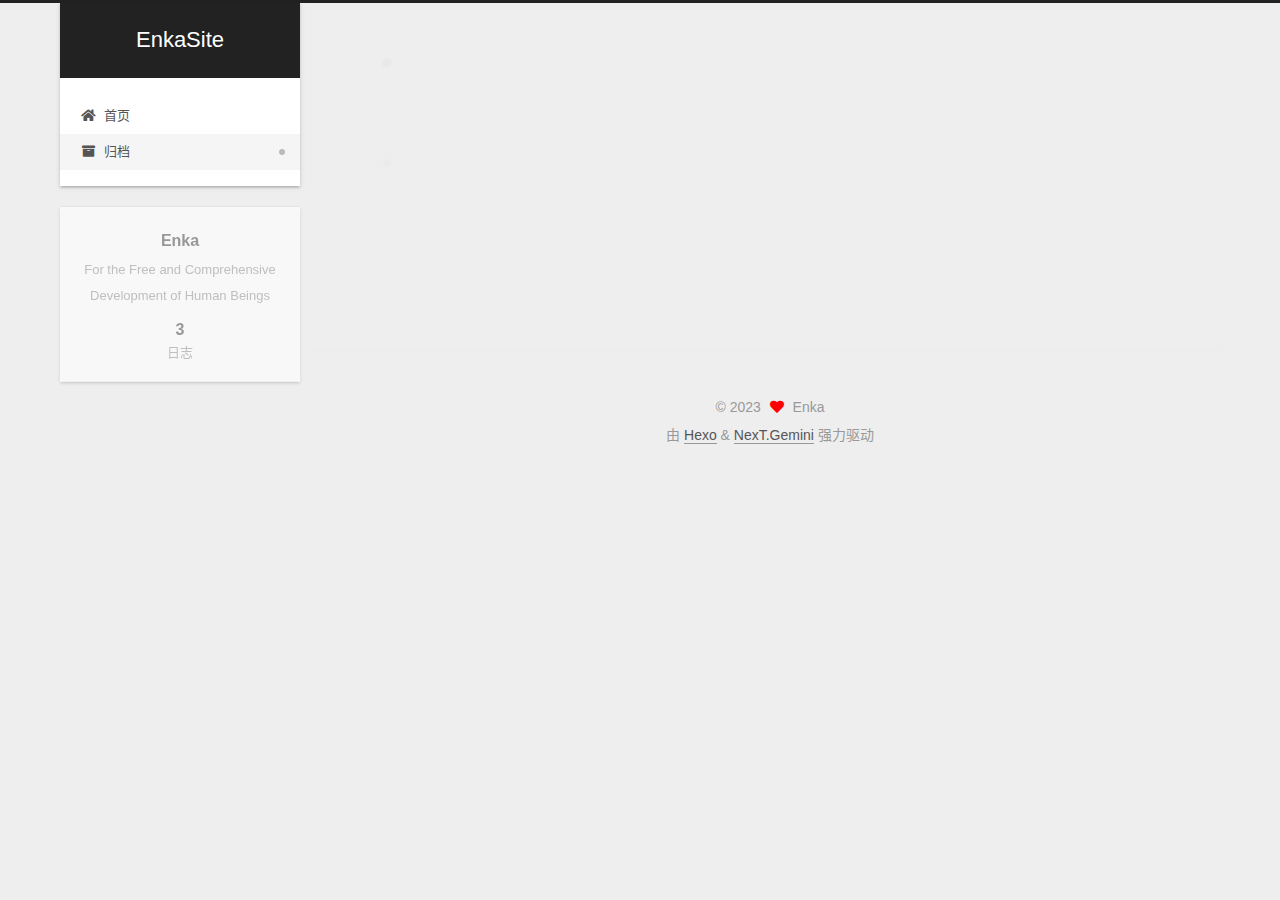
<file: archives/2022/07/index.html>
<!DOCTYPE html>
<html lang="zh-CN">
<head>
  <meta charset="UTF-8">
<meta name="viewport" content="width=device-width, initial-scale=1, maximum-scale=2">
<meta name="theme-color" content="#222">
<meta name="generator" content="Hexo 5.4.2">
  <link rel="apple-touch-icon" sizes="180x180" href="/images/apple-touch-icon-next.png">
  <link rel="icon" type="image/png" sizes="32x32" href="/images/favicon-32x32-next.png">
  <link rel="icon" type="image/png" sizes="16x16" href="/images/favicon-16x16-next.png">
  <link rel="mask-icon" href="/images/logo.svg" color="#222">

<link rel="stylesheet" href="/css/main.css">


<link rel="stylesheet" href="/lib/font-awesome/css/all.min.css">

<script id="hexo-configurations">
    var NexT = window.NexT || {};
    var CONFIG = {"hostname":"enkacn.github.io","root":"/","scheme":"Gemini","version":"7.8.0","exturl":false,"sidebar":{"position":"left","display":"post","padding":18,"offset":12,"onmobile":false},"copycode":{"enable":false,"show_result":false,"style":null},"back2top":{"enable":true,"sidebar":false,"scrollpercent":false},"bookmark":{"enable":false,"color":"#222","save":"auto"},"fancybox":false,"mediumzoom":false,"lazyload":false,"pangu":false,"comments":{"style":"tabs","active":null,"storage":true,"lazyload":false,"nav":null},"algolia":{"hits":{"per_page":10},"labels":{"input_placeholder":"Search for Posts","hits_empty":"We didn't find any results for the search: ${query}","hits_stats":"${hits} results found in ${time} ms"}},"localsearch":{"enable":false,"trigger":"auto","top_n_per_article":1,"unescape":false,"preload":false},"motion":{"enable":true,"async":false,"transition":{"post_block":"fadeIn","post_header":"slideDownIn","post_body":"slideDownIn","coll_header":"slideLeftIn","sidebar":"slideUpIn"}}};
  </script>

  <meta name="description" content="For the Free and Comprehensive Development of Human Beings">
<meta property="og:type" content="website">
<meta property="og:title" content="EnkaSite">
<meta property="og:url" content="https://enkacn.github.io/archives/2022/07/">
<meta property="og:site_name" content="EnkaSite">
<meta property="og:description" content="For the Free and Comprehensive Development of Human Beings">
<meta property="og:locale" content="zh_CN">
<meta property="article:author" content="Enka">
<meta name="twitter:card" content="summary">

<link rel="canonical" href="https://enkacn.github.io/archives/2022/07/">


<script id="page-configurations">
  // https://hexo.io/docs/variables.html
  CONFIG.page = {
    sidebar: "",
    isHome : false,
    isPost : false,
    lang   : 'zh-CN'
  };
</script>

  <title>归档 | EnkaSite</title>
  






  <noscript>
  <style>
  .use-motion .brand,
  .use-motion .menu-item,
  .sidebar-inner,
  .use-motion .post-block,
  .use-motion .pagination,
  .use-motion .comments,
  .use-motion .post-header,
  .use-motion .post-body,
  .use-motion .collection-header { opacity: initial; }

  .use-motion .site-title,
  .use-motion .site-subtitle {
    opacity: initial;
    top: initial;
  }

  .use-motion .logo-line-before i { left: initial; }
  .use-motion .logo-line-after i { right: initial; }
  </style>
</noscript>

</head>

<body itemscope itemtype="http://schema.org/WebPage">
  <div class="container use-motion">
    <div class="headband"></div>

    <header class="header" itemscope itemtype="http://schema.org/WPHeader">
      <div class="header-inner"><div class="site-brand-container">
  <div class="site-nav-toggle">
    <div class="toggle" aria-label="切换导航栏">
      <span class="toggle-line toggle-line-first"></span>
      <span class="toggle-line toggle-line-middle"></span>
      <span class="toggle-line toggle-line-last"></span>
    </div>
  </div>

  <div class="site-meta">

    <a href="/" class="brand" rel="start">
      <span class="logo-line-before"><i></i></span>
      <h1 class="site-title">EnkaSite</h1>
      <span class="logo-line-after"><i></i></span>
    </a>
  </div>

  <div class="site-nav-right">
    <div class="toggle popup-trigger">
    </div>
  </div>
</div>




<nav class="site-nav">
  <ul id="menu" class="main-menu menu">
        <li class="menu-item menu-item-home">

    <a href="/" rel="section"><i class="fa fa-home fa-fw"></i>首页</a>

  </li>
        <li class="menu-item menu-item-archives">

    <a href="/archives/" rel="section"><i class="fa fa-archive fa-fw"></i>归档</a>

  </li>
  </ul>
</nav>




</div>
    </header>

    
  <div class="back-to-top">
    <i class="fa fa-arrow-up"></i>
    <span>0%</span>
  </div>


    <main class="main">
      <div class="main-inner">
        <div class="content-wrap">
          

          <div class="content archive">
            

  
  
  
  <div class="post-block">
    <div class="posts-collapse">
      <div class="collection-title">
        <span class="collection-header">嗯..! 目前共计 3 篇日志。 继续努力。</span>
      </div>

      
    <div class="collection-year">
      <span class="collection-header">2022</span>
    </div>

  <article itemscope itemtype="http://schema.org/Article">
    <header class="post-header">

      <div class="post-meta">
        <time itemprop="dateCreated"
              datetime="2022-07-28T18:24:34+08:00"
              content="2022-07-28">
          07-28
        </time>
      </div>

      <div class="post-title">
          <a class="post-title-link" href="/2022/07/28/hello-world/" itemprop="url">
            <span itemprop="name">Hello World</span>
          </a>
      </div>

    </header>
  </article>


    </div>
  </div>
  
  
  

  



          </div>
          

<script>
  window.addEventListener('tabs:register', () => {
    let { activeClass } = CONFIG.comments;
    if (CONFIG.comments.storage) {
      activeClass = localStorage.getItem('comments_active') || activeClass;
    }
    if (activeClass) {
      let activeTab = document.querySelector(`a[href="#comment-${activeClass}"]`);
      if (activeTab) {
        activeTab.click();
      }
    }
  });
  if (CONFIG.comments.storage) {
    window.addEventListener('tabs:click', event => {
      if (!event.target.matches('.tabs-comment .tab-content .tab-pane')) return;
      let commentClass = event.target.classList[1];
      localStorage.setItem('comments_active', commentClass);
    });
  }
</script>

        </div>
          
  
  <div class="toggle sidebar-toggle">
    <span class="toggle-line toggle-line-first"></span>
    <span class="toggle-line toggle-line-middle"></span>
    <span class="toggle-line toggle-line-last"></span>
  </div>

  <aside class="sidebar">
    <div class="sidebar-inner">

      <ul class="sidebar-nav motion-element">
        <li class="sidebar-nav-toc">
          文章目录
        </li>
        <li class="sidebar-nav-overview">
          站点概览
        </li>
      </ul>

      <!--noindex-->
      <div class="post-toc-wrap sidebar-panel">
      </div>
      <!--/noindex-->

      <div class="site-overview-wrap sidebar-panel">
        <div class="site-author motion-element" itemprop="author" itemscope itemtype="http://schema.org/Person">
  <p class="site-author-name" itemprop="name">Enka</p>
  <div class="site-description" itemprop="description">For the Free and Comprehensive Development of Human Beings</div>
</div>
<div class="site-state-wrap motion-element">
  <nav class="site-state">
      <div class="site-state-item site-state-posts">
          <a href="/archives/">
        
          <span class="site-state-item-count">3</span>
          <span class="site-state-item-name">日志</span>
        </a>
      </div>
  </nav>
</div>



      </div>

    </div>
  </aside>
  <div id="sidebar-dimmer"></div>


      </div>
    </main>

    <footer class="footer">
      <div class="footer-inner">
        

        

<div class="copyright">
  
  &copy; 
  <span itemprop="copyrightYear">2023</span>
  <span class="with-love">
    <i class="fa fa-heart"></i>
  </span>
  <span class="author" itemprop="copyrightHolder">Enka</span>
</div>
  <div class="powered-by">由 <a href="https://hexo.io/" class="theme-link" rel="noopener" target="_blank">Hexo</a> & <a href="https://theme-next.org/" class="theme-link" rel="noopener" target="_blank">NexT.Gemini</a> 强力驱动
  </div>

        








      </div>
    </footer>
  </div>

  
  <script src="/lib/anime.min.js"></script>
  <script src="/lib/velocity/velocity.min.js"></script>
  <script src="/lib/velocity/velocity.ui.min.js"></script>

<script src="/js/utils.js"></script>

<script src="/js/motion.js"></script>


<script src="/js/schemes/pisces.js"></script>


<script src="/js/next-boot.js"></script>




  















  

  

</body>
</html>
</file>
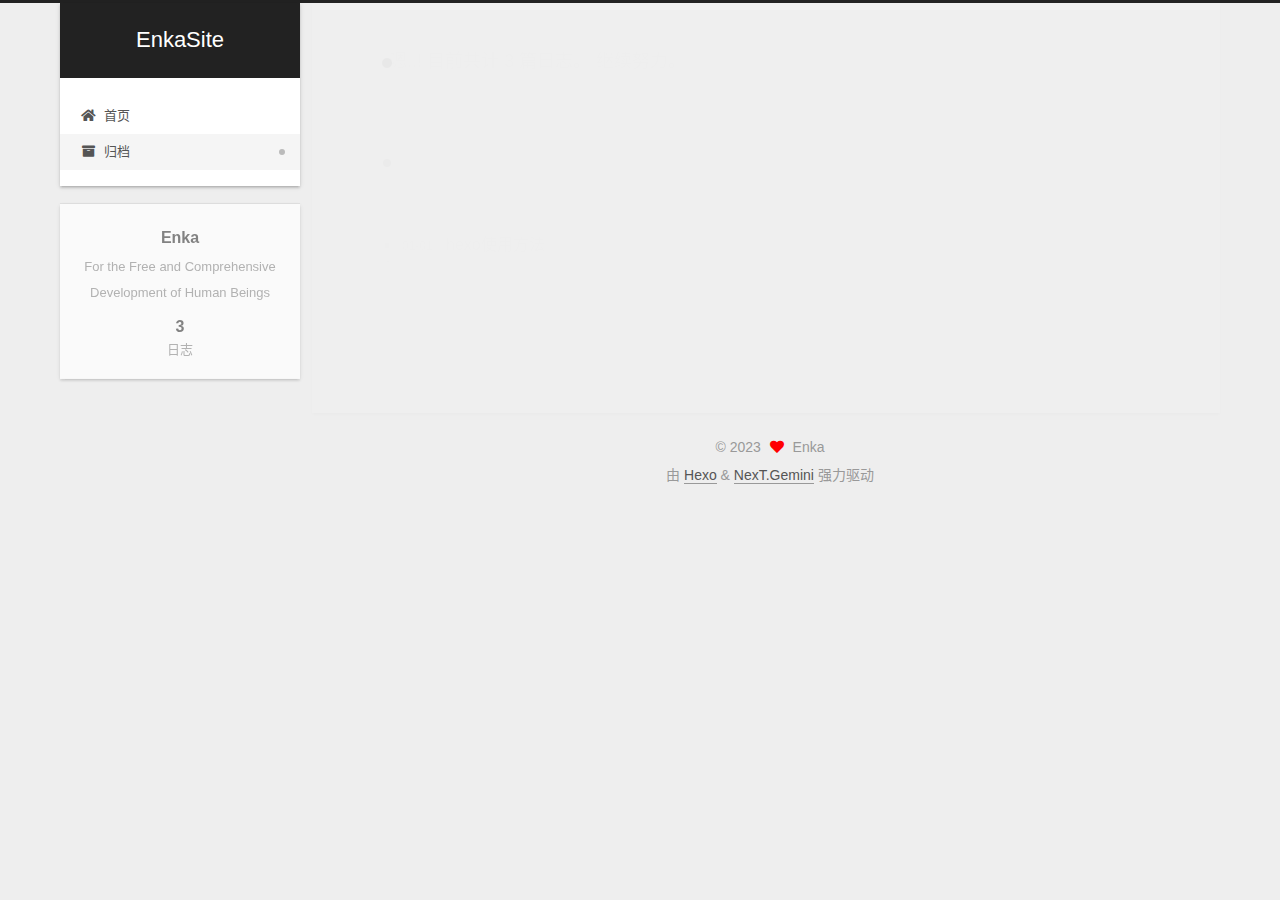
<file: archives/2023/01/index.html>
<!DOCTYPE html>
<html lang="zh-CN">
<head>
  <meta charset="UTF-8">
<meta name="viewport" content="width=device-width, initial-scale=1, maximum-scale=2">
<meta name="theme-color" content="#222">
<meta name="generator" content="Hexo 5.4.2">
  <link rel="apple-touch-icon" sizes="180x180" href="/images/apple-touch-icon-next.png">
  <link rel="icon" type="image/png" sizes="32x32" href="/images/favicon-32x32-next.png">
  <link rel="icon" type="image/png" sizes="16x16" href="/images/favicon-16x16-next.png">
  <link rel="mask-icon" href="/images/logo.svg" color="#222">

<link rel="stylesheet" href="/css/main.css">


<link rel="stylesheet" href="/lib/font-awesome/css/all.min.css">

<script id="hexo-configurations">
    var NexT = window.NexT || {};
    var CONFIG = {"hostname":"enkacn.github.io","root":"/","scheme":"Gemini","version":"7.8.0","exturl":false,"sidebar":{"position":"left","display":"post","padding":18,"offset":12,"onmobile":false},"copycode":{"enable":false,"show_result":false,"style":null},"back2top":{"enable":true,"sidebar":false,"scrollpercent":false},"bookmark":{"enable":false,"color":"#222","save":"auto"},"fancybox":false,"mediumzoom":false,"lazyload":false,"pangu":false,"comments":{"style":"tabs","active":null,"storage":true,"lazyload":false,"nav":null},"algolia":{"hits":{"per_page":10},"labels":{"input_placeholder":"Search for Posts","hits_empty":"We didn't find any results for the search: ${query}","hits_stats":"${hits} results found in ${time} ms"}},"localsearch":{"enable":false,"trigger":"auto","top_n_per_article":1,"unescape":false,"preload":false},"motion":{"enable":true,"async":false,"transition":{"post_block":"fadeIn","post_header":"slideDownIn","post_body":"slideDownIn","coll_header":"slideLeftIn","sidebar":"slideUpIn"}}};
  </script>

  <meta name="description" content="For the Free and Comprehensive Development of Human Beings">
<meta property="og:type" content="website">
<meta property="og:title" content="EnkaSite">
<meta property="og:url" content="https://enkacn.github.io/archives/2023/01/">
<meta property="og:site_name" content="EnkaSite">
<meta property="og:description" content="For the Free and Comprehensive Development of Human Beings">
<meta property="og:locale" content="zh_CN">
<meta property="article:author" content="Enka">
<meta name="twitter:card" content="summary">

<link rel="canonical" href="https://enkacn.github.io/archives/2023/01/">


<script id="page-configurations">
  // https://hexo.io/docs/variables.html
  CONFIG.page = {
    sidebar: "",
    isHome : false,
    isPost : false,
    lang   : 'zh-CN'
  };
</script>

  <title>归档 | EnkaSite</title>
  






  <noscript>
  <style>
  .use-motion .brand,
  .use-motion .menu-item,
  .sidebar-inner,
  .use-motion .post-block,
  .use-motion .pagination,
  .use-motion .comments,
  .use-motion .post-header,
  .use-motion .post-body,
  .use-motion .collection-header { opacity: initial; }

  .use-motion .site-title,
  .use-motion .site-subtitle {
    opacity: initial;
    top: initial;
  }

  .use-motion .logo-line-before i { left: initial; }
  .use-motion .logo-line-after i { right: initial; }
  </style>
</noscript>

</head>

<body itemscope itemtype="http://schema.org/WebPage">
  <div class="container use-motion">
    <div class="headband"></div>

    <header class="header" itemscope itemtype="http://schema.org/WPHeader">
      <div class="header-inner"><div class="site-brand-container">
  <div class="site-nav-toggle">
    <div class="toggle" aria-label="切换导航栏">
      <span class="toggle-line toggle-line-first"></span>
      <span class="toggle-line toggle-line-middle"></span>
      <span class="toggle-line toggle-line-last"></span>
    </div>
  </div>

  <div class="site-meta">

    <a href="/" class="brand" rel="start">
      <span class="logo-line-before"><i></i></span>
      <h1 class="site-title">EnkaSite</h1>
      <span class="logo-line-after"><i></i></span>
    </a>
  </div>

  <div class="site-nav-right">
    <div class="toggle popup-trigger">
    </div>
  </div>
</div>




<nav class="site-nav">
  <ul id="menu" class="main-menu menu">
        <li class="menu-item menu-item-home">

    <a href="/" rel="section"><i class="fa fa-home fa-fw"></i>首页</a>

  </li>
        <li class="menu-item menu-item-archives">

    <a href="/archives/" rel="section"><i class="fa fa-archive fa-fw"></i>归档</a>

  </li>
  </ul>
</nav>




</div>
    </header>

    
  <div class="back-to-top">
    <i class="fa fa-arrow-up"></i>
    <span>0%</span>
  </div>


    <main class="main">
      <div class="main-inner">
        <div class="content-wrap">
          

          <div class="content archive">
            

  
  
  
  <div class="post-block">
    <div class="posts-collapse">
      <div class="collection-title">
        <span class="collection-header">嗯..! 目前共计 3 篇日志。 继续努力。</span>
      </div>

      
    <div class="collection-year">
      <span class="collection-header">2023</span>
    </div>

  <article itemscope itemtype="http://schema.org/Article">
    <header class="post-header">

      <div class="post-meta">
        <time itemprop="dateCreated"
              datetime="2023-01-01T18:17:49+08:00"
              content="2023-01-01">
          01-01
        </time>
      </div>

      <div class="post-title">
          <a class="post-title-link" href="/2023/01/01/hexo%E4%BD%BF%E7%94%A8%E6%96%B9%E6%B3%95/" itemprop="url">
            <span itemprop="name">hexo使用方法</span>
          </a>
      </div>

    </header>
  </article>

  <article itemscope itemtype="http://schema.org/Article">
    <header class="post-header">

      <div class="post-meta">
        <time itemprop="dateCreated"
              datetime="2023-01-01T18:12:51+08:00"
              content="2023-01-01">
          01-01
        </time>
      </div>

      <div class="post-title">
          <a class="post-title-link" href="/2023/01/01/Chapter01-Algorithm/" itemprop="url">
            <span itemprop="name">Chapter01-Algorithm</span>
          </a>
      </div>

    </header>
  </article>


    </div>
  </div>
  
  
  

  



          </div>
          

<script>
  window.addEventListener('tabs:register', () => {
    let { activeClass } = CONFIG.comments;
    if (CONFIG.comments.storage) {
      activeClass = localStorage.getItem('comments_active') || activeClass;
    }
    if (activeClass) {
      let activeTab = document.querySelector(`a[href="#comment-${activeClass}"]`);
      if (activeTab) {
        activeTab.click();
      }
    }
  });
  if (CONFIG.comments.storage) {
    window.addEventListener('tabs:click', event => {
      if (!event.target.matches('.tabs-comment .tab-content .tab-pane')) return;
      let commentClass = event.target.classList[1];
      localStorage.setItem('comments_active', commentClass);
    });
  }
</script>

        </div>
          
  
  <div class="toggle sidebar-toggle">
    <span class="toggle-line toggle-line-first"></span>
    <span class="toggle-line toggle-line-middle"></span>
    <span class="toggle-line toggle-line-last"></span>
  </div>

  <aside class="sidebar">
    <div class="sidebar-inner">

      <ul class="sidebar-nav motion-element">
        <li class="sidebar-nav-toc">
          文章目录
        </li>
        <li class="sidebar-nav-overview">
          站点概览
        </li>
      </ul>

      <!--noindex-->
      <div class="post-toc-wrap sidebar-panel">
      </div>
      <!--/noindex-->

      <div class="site-overview-wrap sidebar-panel">
        <div class="site-author motion-element" itemprop="author" itemscope itemtype="http://schema.org/Person">
  <p class="site-author-name" itemprop="name">Enka</p>
  <div class="site-description" itemprop="description">For the Free and Comprehensive Development of Human Beings</div>
</div>
<div class="site-state-wrap motion-element">
  <nav class="site-state">
      <div class="site-state-item site-state-posts">
          <a href="/archives/">
        
          <span class="site-state-item-count">3</span>
          <span class="site-state-item-name">日志</span>
        </a>
      </div>
  </nav>
</div>



      </div>

    </div>
  </aside>
  <div id="sidebar-dimmer"></div>


      </div>
    </main>

    <footer class="footer">
      <div class="footer-inner">
        

        

<div class="copyright">
  
  &copy; 
  <span itemprop="copyrightYear">2023</span>
  <span class="with-love">
    <i class="fa fa-heart"></i>
  </span>
  <span class="author" itemprop="copyrightHolder">Enka</span>
</div>
  <div class="powered-by">由 <a href="https://hexo.io/" class="theme-link" rel="noopener" target="_blank">Hexo</a> & <a href="https://theme-next.org/" class="theme-link" rel="noopener" target="_blank">NexT.Gemini</a> 强力驱动
  </div>

        








      </div>
    </footer>
  </div>

  
  <script src="/lib/anime.min.js"></script>
  <script src="/lib/velocity/velocity.min.js"></script>
  <script src="/lib/velocity/velocity.ui.min.js"></script>

<script src="/js/utils.js"></script>

<script src="/js/motion.js"></script>


<script src="/js/schemes/pisces.js"></script>


<script src="/js/next-boot.js"></script>




  















  

  

</body>
</html>
</file>
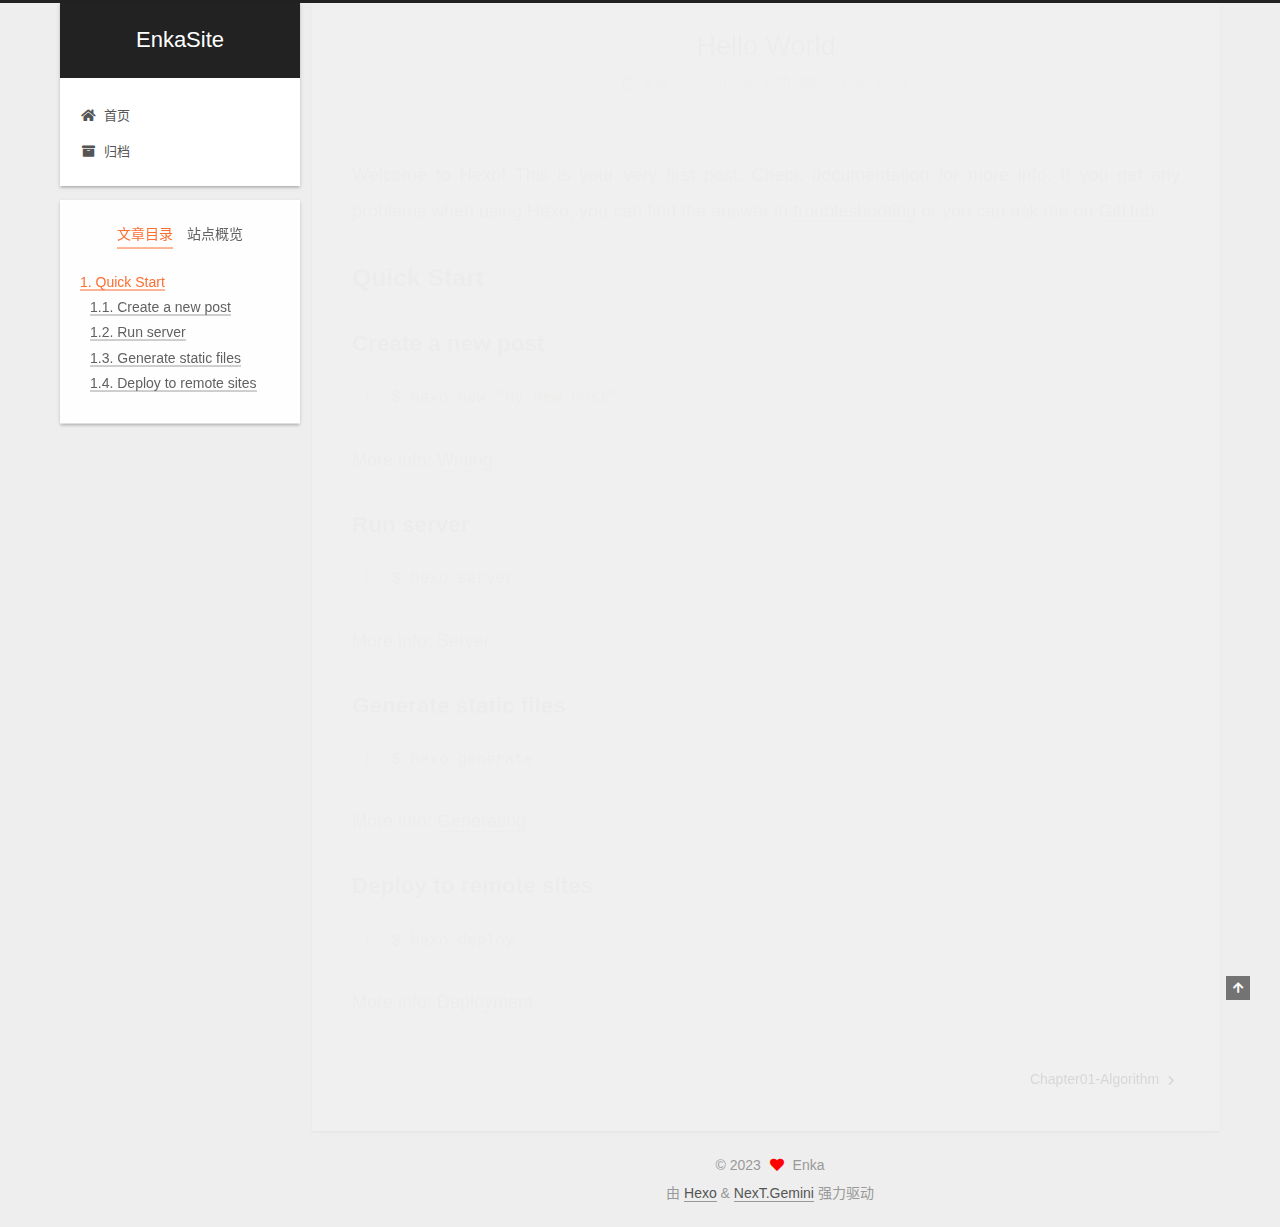
<file: 2022/07/28/hello-world/index.html>
<!DOCTYPE html>
<html lang="zh-CN">
<head>
  <meta charset="UTF-8">
<meta name="viewport" content="width=device-width, initial-scale=1, maximum-scale=2">
<meta name="theme-color" content="#222">
<meta name="generator" content="Hexo 5.4.2">
  <link rel="apple-touch-icon" sizes="180x180" href="/images/apple-touch-icon-next.png">
  <link rel="icon" type="image/png" sizes="32x32" href="/images/favicon-32x32-next.png">
  <link rel="icon" type="image/png" sizes="16x16" href="/images/favicon-16x16-next.png">
  <link rel="mask-icon" href="/images/logo.svg" color="#222">

<link rel="stylesheet" href="/css/main.css">


<link rel="stylesheet" href="/lib/font-awesome/css/all.min.css">

<script id="hexo-configurations">
    var NexT = window.NexT || {};
    var CONFIG = {"hostname":"enkacn.github.io","root":"/","scheme":"Gemini","version":"7.8.0","exturl":false,"sidebar":{"position":"left","display":"post","padding":18,"offset":12,"onmobile":false},"copycode":{"enable":false,"show_result":false,"style":null},"back2top":{"enable":true,"sidebar":false,"scrollpercent":false},"bookmark":{"enable":false,"color":"#222","save":"auto"},"fancybox":false,"mediumzoom":false,"lazyload":false,"pangu":false,"comments":{"style":"tabs","active":null,"storage":true,"lazyload":false,"nav":null},"algolia":{"hits":{"per_page":10},"labels":{"input_placeholder":"Search for Posts","hits_empty":"We didn't find any results for the search: ${query}","hits_stats":"${hits} results found in ${time} ms"}},"localsearch":{"enable":false,"trigger":"auto","top_n_per_article":1,"unescape":false,"preload":false},"motion":{"enable":true,"async":false,"transition":{"post_block":"fadeIn","post_header":"slideDownIn","post_body":"slideDownIn","coll_header":"slideLeftIn","sidebar":"slideUpIn"}}};
  </script>

  <meta name="description" content="Welcome to Hexo! This is your very first post. Check documentation for more info. If you get any problems when using Hexo, you can find the answer in troubleshooting or you can ask me on GitHub. Quick">
<meta property="og:type" content="article">
<meta property="og:title" content="Hello World">
<meta property="og:url" content="https://enkacn.github.io/2022/07/28/hello-world/">
<meta property="og:site_name" content="EnkaSite">
<meta property="og:description" content="Welcome to Hexo! This is your very first post. Check documentation for more info. If you get any problems when using Hexo, you can find the answer in troubleshooting or you can ask me on GitHub. Quick">
<meta property="og:locale" content="zh_CN">
<meta property="article:published_time" content="2022-07-28T10:24:34.738Z">
<meta property="article:modified_time" content="1985-10-26T08:15:00.000Z">
<meta property="article:author" content="Enka">
<meta name="twitter:card" content="summary">

<link rel="canonical" href="https://enkacn.github.io/2022/07/28/hello-world/">


<script id="page-configurations">
  // https://hexo.io/docs/variables.html
  CONFIG.page = {
    sidebar: "",
    isHome : false,
    isPost : true,
    lang   : 'zh-CN'
  };
</script>

  <title>Hello World | EnkaSite</title>
  






  <noscript>
  <style>
  .use-motion .brand,
  .use-motion .menu-item,
  .sidebar-inner,
  .use-motion .post-block,
  .use-motion .pagination,
  .use-motion .comments,
  .use-motion .post-header,
  .use-motion .post-body,
  .use-motion .collection-header { opacity: initial; }

  .use-motion .site-title,
  .use-motion .site-subtitle {
    opacity: initial;
    top: initial;
  }

  .use-motion .logo-line-before i { left: initial; }
  .use-motion .logo-line-after i { right: initial; }
  </style>
</noscript>

</head>

<body itemscope itemtype="http://schema.org/WebPage">
  <div class="container use-motion">
    <div class="headband"></div>

    <header class="header" itemscope itemtype="http://schema.org/WPHeader">
      <div class="header-inner"><div class="site-brand-container">
  <div class="site-nav-toggle">
    <div class="toggle" aria-label="切换导航栏">
      <span class="toggle-line toggle-line-first"></span>
      <span class="toggle-line toggle-line-middle"></span>
      <span class="toggle-line toggle-line-last"></span>
    </div>
  </div>

  <div class="site-meta">

    <a href="/" class="brand" rel="start">
      <span class="logo-line-before"><i></i></span>
      <h1 class="site-title">EnkaSite</h1>
      <span class="logo-line-after"><i></i></span>
    </a>
  </div>

  <div class="site-nav-right">
    <div class="toggle popup-trigger">
    </div>
  </div>
</div>




<nav class="site-nav">
  <ul id="menu" class="main-menu menu">
        <li class="menu-item menu-item-home">

    <a href="/" rel="section"><i class="fa fa-home fa-fw"></i>首页</a>

  </li>
        <li class="menu-item menu-item-archives">

    <a href="/archives/" rel="section"><i class="fa fa-archive fa-fw"></i>归档</a>

  </li>
  </ul>
</nav>




</div>
    </header>

    
  <div class="back-to-top">
    <i class="fa fa-arrow-up"></i>
    <span>0%</span>
  </div>


    <main class="main">
      <div class="main-inner">
        <div class="content-wrap">
          

          <div class="content post posts-expand">
            

    
  
  
  <article itemscope itemtype="http://schema.org/Article" class="post-block" lang="zh-CN">
    <link itemprop="mainEntityOfPage" href="https://enkacn.github.io/2022/07/28/hello-world/">

    <span hidden itemprop="author" itemscope itemtype="http://schema.org/Person">
      <meta itemprop="image" content="/images/avatar.gif">
      <meta itemprop="name" content="Enka">
      <meta itemprop="description" content="For the Free and Comprehensive Development of Human Beings">
    </span>

    <span hidden itemprop="publisher" itemscope itemtype="http://schema.org/Organization">
      <meta itemprop="name" content="EnkaSite">
    </span>
      <header class="post-header">
        <h1 class="post-title" itemprop="name headline">
          Hello World
        </h1>

        <div class="post-meta">
            <span class="post-meta-item">
              <span class="post-meta-item-icon">
                <i class="far fa-calendar"></i>
              </span>
              <span class="post-meta-item-text">发表于</span>

              <time title="创建时间：2022-07-28 18:24:34" itemprop="dateCreated datePublished" datetime="2022-07-28T18:24:34+08:00">2022-07-28</time>
            </span>
              <span class="post-meta-item">
                <span class="post-meta-item-icon">
                  <i class="far fa-calendar-check"></i>
                </span>
                <span class="post-meta-item-text">更新于</span>
                <time title="修改时间：1985-10-26 16:15:00" itemprop="dateModified" datetime="1985-10-26T16:15:00+08:00">1985-10-26</time>
              </span>

          

        </div>
      </header>

    
    
    
    <div class="post-body" itemprop="articleBody">

      
        <p>Welcome to <a target="_blank" rel="noopener" href="https://hexo.io/">Hexo</a>! This is your very first post. Check <a target="_blank" rel="noopener" href="https://hexo.io/docs/">documentation</a> for more info. If you get any problems when using Hexo, you can find the answer in <a target="_blank" rel="noopener" href="https://hexo.io/docs/troubleshooting.html">troubleshooting</a> or you can ask me on <a target="_blank" rel="noopener" href="https://github.com/hexojs/hexo/issues">GitHub</a>.</p>
<h2 id="Quick-Start"><a href="#Quick-Start" class="headerlink" title="Quick Start"></a>Quick Start</h2><h3 id="Create-a-new-post"><a href="#Create-a-new-post" class="headerlink" title="Create a new post"></a>Create a new post</h3><figure class="highlight bash"><table><tr><td class="gutter"><pre><span class="line">1</span><br></pre></td><td class="code"><pre><span class="line">$ hexo new <span class="string">&quot;My New Post&quot;</span></span><br></pre></td></tr></table></figure>

<p>More info: <a target="_blank" rel="noopener" href="https://hexo.io/docs/writing.html">Writing</a></p>
<h3 id="Run-server"><a href="#Run-server" class="headerlink" title="Run server"></a>Run server</h3><figure class="highlight bash"><table><tr><td class="gutter"><pre><span class="line">1</span><br></pre></td><td class="code"><pre><span class="line">$ hexo server</span><br></pre></td></tr></table></figure>

<p>More info: <a target="_blank" rel="noopener" href="https://hexo.io/docs/server.html">Server</a></p>
<h3 id="Generate-static-files"><a href="#Generate-static-files" class="headerlink" title="Generate static files"></a>Generate static files</h3><figure class="highlight bash"><table><tr><td class="gutter"><pre><span class="line">1</span><br></pre></td><td class="code"><pre><span class="line">$ hexo generate</span><br></pre></td></tr></table></figure>

<p>More info: <a target="_blank" rel="noopener" href="https://hexo.io/docs/generating.html">Generating</a></p>
<h3 id="Deploy-to-remote-sites"><a href="#Deploy-to-remote-sites" class="headerlink" title="Deploy to remote sites"></a>Deploy to remote sites</h3><figure class="highlight bash"><table><tr><td class="gutter"><pre><span class="line">1</span><br></pre></td><td class="code"><pre><span class="line">$ hexo deploy</span><br></pre></td></tr></table></figure>

<p>More info: <a target="_blank" rel="noopener" href="https://hexo.io/docs/one-command-deployment.html">Deployment</a></p>

    </div>

    
    
    

      <footer class="post-footer">

        


        
    <div class="post-nav">
      <div class="post-nav-item"></div>
      <div class="post-nav-item">
    <a href="/2023/01/01/Chapter01-Algorithm/" rel="next" title="Chapter01-Algorithm">
      Chapter01-Algorithm <i class="fa fa-chevron-right"></i>
    </a></div>
    </div>
      </footer>
    
  </article>
  
  
  



          </div>
          

<script>
  window.addEventListener('tabs:register', () => {
    let { activeClass } = CONFIG.comments;
    if (CONFIG.comments.storage) {
      activeClass = localStorage.getItem('comments_active') || activeClass;
    }
    if (activeClass) {
      let activeTab = document.querySelector(`a[href="#comment-${activeClass}"]`);
      if (activeTab) {
        activeTab.click();
      }
    }
  });
  if (CONFIG.comments.storage) {
    window.addEventListener('tabs:click', event => {
      if (!event.target.matches('.tabs-comment .tab-content .tab-pane')) return;
      let commentClass = event.target.classList[1];
      localStorage.setItem('comments_active', commentClass);
    });
  }
</script>

        </div>
          
  
  <div class="toggle sidebar-toggle">
    <span class="toggle-line toggle-line-first"></span>
    <span class="toggle-line toggle-line-middle"></span>
    <span class="toggle-line toggle-line-last"></span>
  </div>

  <aside class="sidebar">
    <div class="sidebar-inner">

      <ul class="sidebar-nav motion-element">
        <li class="sidebar-nav-toc">
          文章目录
        </li>
        <li class="sidebar-nav-overview">
          站点概览
        </li>
      </ul>

      <!--noindex-->
      <div class="post-toc-wrap sidebar-panel">
          <div class="post-toc motion-element"><ol class="nav"><li class="nav-item nav-level-2"><a class="nav-link" href="#Quick-Start"><span class="nav-number">1.</span> <span class="nav-text">Quick Start</span></a><ol class="nav-child"><li class="nav-item nav-level-3"><a class="nav-link" href="#Create-a-new-post"><span class="nav-number">1.1.</span> <span class="nav-text">Create a new post</span></a></li><li class="nav-item nav-level-3"><a class="nav-link" href="#Run-server"><span class="nav-number">1.2.</span> <span class="nav-text">Run server</span></a></li><li class="nav-item nav-level-3"><a class="nav-link" href="#Generate-static-files"><span class="nav-number">1.3.</span> <span class="nav-text">Generate static files</span></a></li><li class="nav-item nav-level-3"><a class="nav-link" href="#Deploy-to-remote-sites"><span class="nav-number">1.4.</span> <span class="nav-text">Deploy to remote sites</span></a></li></ol></li></ol></div>
      </div>
      <!--/noindex-->

      <div class="site-overview-wrap sidebar-panel">
        <div class="site-author motion-element" itemprop="author" itemscope itemtype="http://schema.org/Person">
  <p class="site-author-name" itemprop="name">Enka</p>
  <div class="site-description" itemprop="description">For the Free and Comprehensive Development of Human Beings</div>
</div>
<div class="site-state-wrap motion-element">
  <nav class="site-state">
      <div class="site-state-item site-state-posts">
          <a href="/archives/">
        
          <span class="site-state-item-count">3</span>
          <span class="site-state-item-name">日志</span>
        </a>
      </div>
  </nav>
</div>



      </div>

    </div>
  </aside>
  <div id="sidebar-dimmer"></div>


      </div>
    </main>

    <footer class="footer">
      <div class="footer-inner">
        

        

<div class="copyright">
  
  &copy; 
  <span itemprop="copyrightYear">2023</span>
  <span class="with-love">
    <i class="fa fa-heart"></i>
  </span>
  <span class="author" itemprop="copyrightHolder">Enka</span>
</div>
  <div class="powered-by">由 <a href="https://hexo.io/" class="theme-link" rel="noopener" target="_blank">Hexo</a> & <a href="https://theme-next.org/" class="theme-link" rel="noopener" target="_blank">NexT.Gemini</a> 强力驱动
  </div>

        








      </div>
    </footer>
  </div>

  
  <script src="/lib/anime.min.js"></script>
  <script src="/lib/velocity/velocity.min.js"></script>
  <script src="/lib/velocity/velocity.ui.min.js"></script>

<script src="/js/utils.js"></script>

<script src="/js/motion.js"></script>


<script src="/js/schemes/pisces.js"></script>


<script src="/js/next-boot.js"></script>




  















  

  

</body>
</html>
</file>
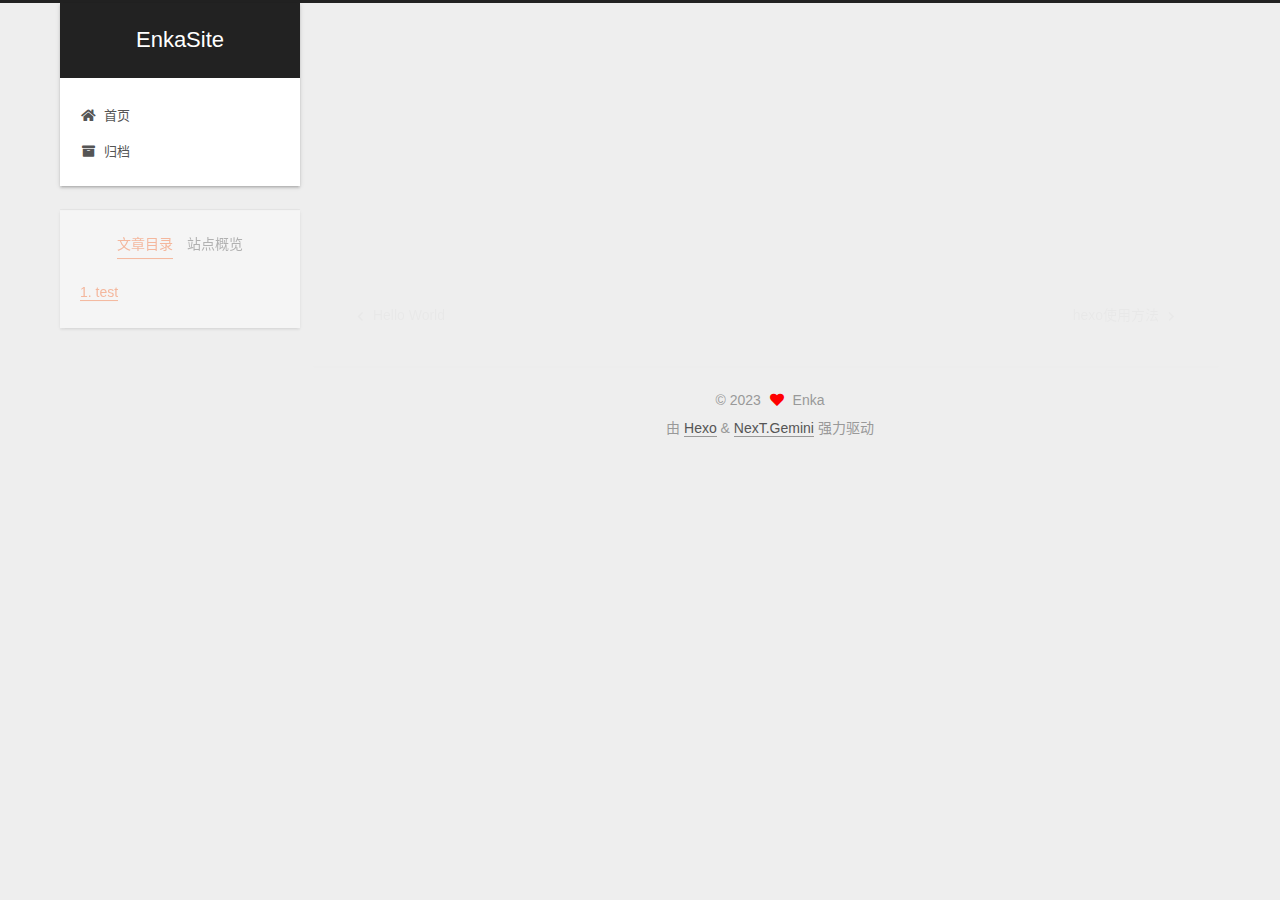
<file: 2023/01/01/Chapter01-Algorithm/index.html>
<!DOCTYPE html>
<html lang="zh-CN">
<head>
  <meta charset="UTF-8">
<meta name="viewport" content="width=device-width, initial-scale=1, maximum-scale=2">
<meta name="theme-color" content="#222">
<meta name="generator" content="Hexo 5.4.2">
  <link rel="apple-touch-icon" sizes="180x180" href="/images/apple-touch-icon-next.png">
  <link rel="icon" type="image/png" sizes="32x32" href="/images/favicon-32x32-next.png">
  <link rel="icon" type="image/png" sizes="16x16" href="/images/favicon-16x16-next.png">
  <link rel="mask-icon" href="/images/logo.svg" color="#222">

<link rel="stylesheet" href="/css/main.css">


<link rel="stylesheet" href="/lib/font-awesome/css/all.min.css">

<script id="hexo-configurations">
    var NexT = window.NexT || {};
    var CONFIG = {"hostname":"enkacn.github.io","root":"/","scheme":"Gemini","version":"7.8.0","exturl":false,"sidebar":{"position":"left","display":"post","padding":18,"offset":12,"onmobile":false},"copycode":{"enable":false,"show_result":false,"style":null},"back2top":{"enable":true,"sidebar":false,"scrollpercent":false},"bookmark":{"enable":false,"color":"#222","save":"auto"},"fancybox":false,"mediumzoom":false,"lazyload":false,"pangu":false,"comments":{"style":"tabs","active":null,"storage":true,"lazyload":false,"nav":null},"algolia":{"hits":{"per_page":10},"labels":{"input_placeholder":"Search for Posts","hits_empty":"We didn't find any results for the search: ${query}","hits_stats":"${hits} results found in ${time} ms"}},"localsearch":{"enable":false,"trigger":"auto","top_n_per_article":1,"unescape":false,"preload":false},"motion":{"enable":true,"async":false,"transition":{"post_block":"fadeIn","post_header":"slideDownIn","post_body":"slideDownIn","coll_header":"slideLeftIn","sidebar":"slideUpIn"}}};
  </script>

  <meta name="description" content="testWhere the journey begins…">
<meta property="og:type" content="article">
<meta property="og:title" content="Chapter01-Algorithm">
<meta property="og:url" content="https://enkacn.github.io/2023/01/01/Chapter01-Algorithm/">
<meta property="og:site_name" content="EnkaSite">
<meta property="og:description" content="testWhere the journey begins…">
<meta property="og:locale" content="zh_CN">
<meta property="article:published_time" content="2023-01-01T10:12:51.000Z">
<meta property="article:modified_time" content="2023-01-01T10:13:39.054Z">
<meta property="article:author" content="Enka">
<meta name="twitter:card" content="summary">

<link rel="canonical" href="https://enkacn.github.io/2023/01/01/Chapter01-Algorithm/">


<script id="page-configurations">
  // https://hexo.io/docs/variables.html
  CONFIG.page = {
    sidebar: "",
    isHome : false,
    isPost : true,
    lang   : 'zh-CN'
  };
</script>

  <title>Chapter01-Algorithm | EnkaSite</title>
  






  <noscript>
  <style>
  .use-motion .brand,
  .use-motion .menu-item,
  .sidebar-inner,
  .use-motion .post-block,
  .use-motion .pagination,
  .use-motion .comments,
  .use-motion .post-header,
  .use-motion .post-body,
  .use-motion .collection-header { opacity: initial; }

  .use-motion .site-title,
  .use-motion .site-subtitle {
    opacity: initial;
    top: initial;
  }

  .use-motion .logo-line-before i { left: initial; }
  .use-motion .logo-line-after i { right: initial; }
  </style>
</noscript>

</head>

<body itemscope itemtype="http://schema.org/WebPage">
  <div class="container use-motion">
    <div class="headband"></div>

    <header class="header" itemscope itemtype="http://schema.org/WPHeader">
      <div class="header-inner"><div class="site-brand-container">
  <div class="site-nav-toggle">
    <div class="toggle" aria-label="切换导航栏">
      <span class="toggle-line toggle-line-first"></span>
      <span class="toggle-line toggle-line-middle"></span>
      <span class="toggle-line toggle-line-last"></span>
    </div>
  </div>

  <div class="site-meta">

    <a href="/" class="brand" rel="start">
      <span class="logo-line-before"><i></i></span>
      <h1 class="site-title">EnkaSite</h1>
      <span class="logo-line-after"><i></i></span>
    </a>
  </div>

  <div class="site-nav-right">
    <div class="toggle popup-trigger">
    </div>
  </div>
</div>




<nav class="site-nav">
  <ul id="menu" class="main-menu menu">
        <li class="menu-item menu-item-home">

    <a href="/" rel="section"><i class="fa fa-home fa-fw"></i>首页</a>

  </li>
        <li class="menu-item menu-item-archives">

    <a href="/archives/" rel="section"><i class="fa fa-archive fa-fw"></i>归档</a>

  </li>
  </ul>
</nav>




</div>
    </header>

    
  <div class="back-to-top">
    <i class="fa fa-arrow-up"></i>
    <span>0%</span>
  </div>


    <main class="main">
      <div class="main-inner">
        <div class="content-wrap">
          

          <div class="content post posts-expand">
            

    
  
  
  <article itemscope itemtype="http://schema.org/Article" class="post-block" lang="zh-CN">
    <link itemprop="mainEntityOfPage" href="https://enkacn.github.io/2023/01/01/Chapter01-Algorithm/">

    <span hidden itemprop="author" itemscope itemtype="http://schema.org/Person">
      <meta itemprop="image" content="/images/avatar.gif">
      <meta itemprop="name" content="Enka">
      <meta itemprop="description" content="For the Free and Comprehensive Development of Human Beings">
    </span>

    <span hidden itemprop="publisher" itemscope itemtype="http://schema.org/Organization">
      <meta itemprop="name" content="EnkaSite">
    </span>
      <header class="post-header">
        <h1 class="post-title" itemprop="name headline">
          Chapter01-Algorithm
        </h1>

        <div class="post-meta">
            <span class="post-meta-item">
              <span class="post-meta-item-icon">
                <i class="far fa-calendar"></i>
              </span>
              <span class="post-meta-item-text">发表于</span>
              

              <time title="创建时间：2023-01-01 18:12:51 / 修改时间：18:13:39" itemprop="dateCreated datePublished" datetime="2023-01-01T18:12:51+08:00">2023-01-01</time>
            </span>

          

        </div>
      </header>

    
    
    
    <div class="post-body" itemprop="articleBody">

      
        <h2 id="test"><a href="#test" class="headerlink" title="test"></a>test</h2><p>Where the journey begins…</p>

    </div>

    
    
    

      <footer class="post-footer">

        


        
    <div class="post-nav">
      <div class="post-nav-item">
    <a href="/2022/07/28/hello-world/" rel="prev" title="Hello World">
      <i class="fa fa-chevron-left"></i> Hello World
    </a></div>
      <div class="post-nav-item">
    <a href="/2023/01/01/hexo%E4%BD%BF%E7%94%A8%E6%96%B9%E6%B3%95/" rel="next" title="hexo使用方法">
      hexo使用方法 <i class="fa fa-chevron-right"></i>
    </a></div>
    </div>
      </footer>
    
  </article>
  
  
  



          </div>
          

<script>
  window.addEventListener('tabs:register', () => {
    let { activeClass } = CONFIG.comments;
    if (CONFIG.comments.storage) {
      activeClass = localStorage.getItem('comments_active') || activeClass;
    }
    if (activeClass) {
      let activeTab = document.querySelector(`a[href="#comment-${activeClass}"]`);
      if (activeTab) {
        activeTab.click();
      }
    }
  });
  if (CONFIG.comments.storage) {
    window.addEventListener('tabs:click', event => {
      if (!event.target.matches('.tabs-comment .tab-content .tab-pane')) return;
      let commentClass = event.target.classList[1];
      localStorage.setItem('comments_active', commentClass);
    });
  }
</script>

        </div>
          
  
  <div class="toggle sidebar-toggle">
    <span class="toggle-line toggle-line-first"></span>
    <span class="toggle-line toggle-line-middle"></span>
    <span class="toggle-line toggle-line-last"></span>
  </div>

  <aside class="sidebar">
    <div class="sidebar-inner">

      <ul class="sidebar-nav motion-element">
        <li class="sidebar-nav-toc">
          文章目录
        </li>
        <li class="sidebar-nav-overview">
          站点概览
        </li>
      </ul>

      <!--noindex-->
      <div class="post-toc-wrap sidebar-panel">
          <div class="post-toc motion-element"><ol class="nav"><li class="nav-item nav-level-2"><a class="nav-link" href="#test"><span class="nav-number">1.</span> <span class="nav-text">test</span></a></li></ol></div>
      </div>
      <!--/noindex-->

      <div class="site-overview-wrap sidebar-panel">
        <div class="site-author motion-element" itemprop="author" itemscope itemtype="http://schema.org/Person">
  <p class="site-author-name" itemprop="name">Enka</p>
  <div class="site-description" itemprop="description">For the Free and Comprehensive Development of Human Beings</div>
</div>
<div class="site-state-wrap motion-element">
  <nav class="site-state">
      <div class="site-state-item site-state-posts">
          <a href="/archives/">
        
          <span class="site-state-item-count">3</span>
          <span class="site-state-item-name">日志</span>
        </a>
      </div>
  </nav>
</div>



      </div>

    </div>
  </aside>
  <div id="sidebar-dimmer"></div>


      </div>
    </main>

    <footer class="footer">
      <div class="footer-inner">
        

        

<div class="copyright">
  
  &copy; 
  <span itemprop="copyrightYear">2023</span>
  <span class="with-love">
    <i class="fa fa-heart"></i>
  </span>
  <span class="author" itemprop="copyrightHolder">Enka</span>
</div>
  <div class="powered-by">由 <a href="https://hexo.io/" class="theme-link" rel="noopener" target="_blank">Hexo</a> & <a href="https://theme-next.org/" class="theme-link" rel="noopener" target="_blank">NexT.Gemini</a> 强力驱动
  </div>

        








      </div>
    </footer>
  </div>

  
  <script src="/lib/anime.min.js"></script>
  <script src="/lib/velocity/velocity.min.js"></script>
  <script src="/lib/velocity/velocity.ui.min.js"></script>

<script src="/js/utils.js"></script>

<script src="/js/motion.js"></script>


<script src="/js/schemes/pisces.js"></script>


<script src="/js/next-boot.js"></script>




  















  

  

</body>
</html>
</file>
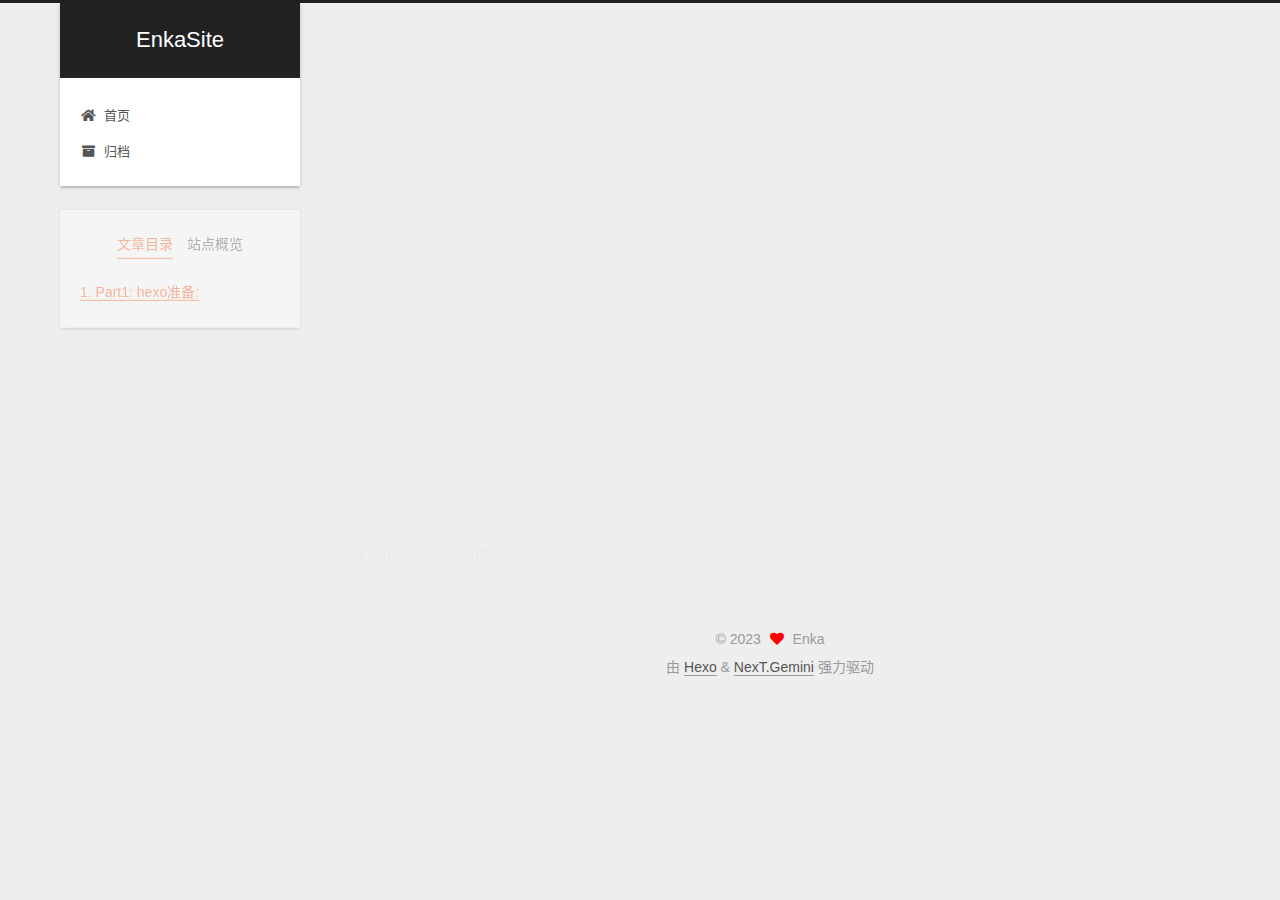
<file: 2023/01/01/hexo使用方法/index.html>
<!DOCTYPE html>
<html lang="zh-CN">
<head>
  <meta charset="UTF-8">
<meta name="viewport" content="width=device-width, initial-scale=1, maximum-scale=2">
<meta name="theme-color" content="#222">
<meta name="generator" content="Hexo 5.4.2">
  <link rel="apple-touch-icon" sizes="180x180" href="/images/apple-touch-icon-next.png">
  <link rel="icon" type="image/png" sizes="32x32" href="/images/favicon-32x32-next.png">
  <link rel="icon" type="image/png" sizes="16x16" href="/images/favicon-16x16-next.png">
  <link rel="mask-icon" href="/images/logo.svg" color="#222">

<link rel="stylesheet" href="/css/main.css">


<link rel="stylesheet" href="/lib/font-awesome/css/all.min.css">

<script id="hexo-configurations">
    var NexT = window.NexT || {};
    var CONFIG = {"hostname":"enkacn.github.io","root":"/","scheme":"Gemini","version":"7.8.0","exturl":false,"sidebar":{"position":"left","display":"post","padding":18,"offset":12,"onmobile":false},"copycode":{"enable":false,"show_result":false,"style":null},"back2top":{"enable":true,"sidebar":false,"scrollpercent":false},"bookmark":{"enable":false,"color":"#222","save":"auto"},"fancybox":false,"mediumzoom":false,"lazyload":false,"pangu":false,"comments":{"style":"tabs","active":null,"storage":true,"lazyload":false,"nav":null},"algolia":{"hits":{"per_page":10},"labels":{"input_placeholder":"Search for Posts","hits_empty":"We didn't find any results for the search: ${query}","hits_stats":"${hits} results found in ${time} ms"}},"localsearch":{"enable":false,"trigger":"auto","top_n_per_article":1,"unescape":false,"preload":false},"motion":{"enable":true,"async":false,"transition":{"post_block":"fadeIn","post_header":"slideDownIn","post_body":"slideDownIn","coll_header":"slideLeftIn","sidebar":"slideUpIn"}}};
  </script>

  <meta name="description" content="Part1: hexo准备:12345678910hexo s	#启动本地博客服务hexo n &quot;我的第一篇文章&quot; #创建新的文章 #返回blog目录hexo clean #清理hexo g #生成#Github创建一个新的仓库 YourGithubName.github.iocnpm install --save hexo-deployer-git #在blog目录下安装gi">
<meta property="og:type" content="article">
<meta property="og:title" content="hexo使用方法">
<meta property="og:url" content="https://enkacn.github.io/2023/01/01/hexo%E4%BD%BF%E7%94%A8%E6%96%B9%E6%B3%95/">
<meta property="og:site_name" content="EnkaSite">
<meta property="og:description" content="Part1: hexo准备:12345678910hexo s	#启动本地博客服务hexo n &quot;我的第一篇文章&quot; #创建新的文章 #返回blog目录hexo clean #清理hexo g #生成#Github创建一个新的仓库 YourGithubName.github.iocnpm install --save hexo-deployer-git #在blog目录下安装gi">
<meta property="og:locale" content="zh_CN">
<meta property="article:published_time" content="2023-01-01T10:17:49.000Z">
<meta property="article:modified_time" content="2023-01-02T11:06:24.017Z">
<meta property="article:author" content="Enka">
<meta name="twitter:card" content="summary">

<link rel="canonical" href="https://enkacn.github.io/2023/01/01/hexo%E4%BD%BF%E7%94%A8%E6%96%B9%E6%B3%95/">


<script id="page-configurations">
  // https://hexo.io/docs/variables.html
  CONFIG.page = {
    sidebar: "",
    isHome : false,
    isPost : true,
    lang   : 'zh-CN'
  };
</script>

  <title>hexo使用方法 | EnkaSite</title>
  






  <noscript>
  <style>
  .use-motion .brand,
  .use-motion .menu-item,
  .sidebar-inner,
  .use-motion .post-block,
  .use-motion .pagination,
  .use-motion .comments,
  .use-motion .post-header,
  .use-motion .post-body,
  .use-motion .collection-header { opacity: initial; }

  .use-motion .site-title,
  .use-motion .site-subtitle {
    opacity: initial;
    top: initial;
  }

  .use-motion .logo-line-before i { left: initial; }
  .use-motion .logo-line-after i { right: initial; }
  </style>
</noscript>

</head>

<body itemscope itemtype="http://schema.org/WebPage">
  <div class="container use-motion">
    <div class="headband"></div>

    <header class="header" itemscope itemtype="http://schema.org/WPHeader">
      <div class="header-inner"><div class="site-brand-container">
  <div class="site-nav-toggle">
    <div class="toggle" aria-label="切换导航栏">
      <span class="toggle-line toggle-line-first"></span>
      <span class="toggle-line toggle-line-middle"></span>
      <span class="toggle-line toggle-line-last"></span>
    </div>
  </div>

  <div class="site-meta">

    <a href="/" class="brand" rel="start">
      <span class="logo-line-before"><i></i></span>
      <h1 class="site-title">EnkaSite</h1>
      <span class="logo-line-after"><i></i></span>
    </a>
  </div>

  <div class="site-nav-right">
    <div class="toggle popup-trigger">
    </div>
  </div>
</div>




<nav class="site-nav">
  <ul id="menu" class="main-menu menu">
        <li class="menu-item menu-item-home">

    <a href="/" rel="section"><i class="fa fa-home fa-fw"></i>首页</a>

  </li>
        <li class="menu-item menu-item-archives">

    <a href="/archives/" rel="section"><i class="fa fa-archive fa-fw"></i>归档</a>

  </li>
  </ul>
</nav>




</div>
    </header>

    
  <div class="back-to-top">
    <i class="fa fa-arrow-up"></i>
    <span>0%</span>
  </div>


    <main class="main">
      <div class="main-inner">
        <div class="content-wrap">
          

          <div class="content post posts-expand">
            

    
  
  
  <article itemscope itemtype="http://schema.org/Article" class="post-block" lang="zh-CN">
    <link itemprop="mainEntityOfPage" href="https://enkacn.github.io/2023/01/01/hexo%E4%BD%BF%E7%94%A8%E6%96%B9%E6%B3%95/">

    <span hidden itemprop="author" itemscope itemtype="http://schema.org/Person">
      <meta itemprop="image" content="/images/avatar.gif">
      <meta itemprop="name" content="Enka">
      <meta itemprop="description" content="For the Free and Comprehensive Development of Human Beings">
    </span>

    <span hidden itemprop="publisher" itemscope itemtype="http://schema.org/Organization">
      <meta itemprop="name" content="EnkaSite">
    </span>
      <header class="post-header">
        <h1 class="post-title" itemprop="name headline">
          hexo使用方法
        </h1>

        <div class="post-meta">
            <span class="post-meta-item">
              <span class="post-meta-item-icon">
                <i class="far fa-calendar"></i>
              </span>
              <span class="post-meta-item-text">发表于</span>

              <time title="创建时间：2023-01-01 18:17:49" itemprop="dateCreated datePublished" datetime="2023-01-01T18:17:49+08:00">2023-01-01</time>
            </span>
              <span class="post-meta-item">
                <span class="post-meta-item-icon">
                  <i class="far fa-calendar-check"></i>
                </span>
                <span class="post-meta-item-text">更新于</span>
                <time title="修改时间：2023-01-02 19:06:24" itemprop="dateModified" datetime="2023-01-02T19:06:24+08:00">2023-01-02</time>
              </span>

          

        </div>
      </header>

    
    
    
    <div class="post-body" itemprop="articleBody">

      
        <h1 id="Part1-hexo准备"><a href="#Part1-hexo准备" class="headerlink" title="Part1: hexo准备:"></a>Part1: hexo准备:</h1><figure class="highlight cmd"><table><tr><td class="gutter"><pre><span class="line">1</span><br><span class="line">2</span><br><span class="line">3</span><br><span class="line">4</span><br><span class="line">5</span><br><span class="line">6</span><br><span class="line">7</span><br><span class="line">8</span><br><span class="line">9</span><br><span class="line">10</span><br></pre></td><td class="code"><pre><span class="line">hexo s	#启动本地博客服务</span><br><span class="line">hexo n &quot;我的第一篇文章&quot; #创建新的文章 </span><br><span class="line">#返回blog目录</span><br><span class="line">hexo clean #清理</span><br><span class="line">hexo g #生成</span><br><span class="line">#Github创建一个新的仓库 YourGithubName.github.io</span><br><span class="line">cnpm install --save hexo-deployer-git #在blog目录下安装git部署插件</span><br><span class="line">hexo c	#清理一下</span><br><span class="line">hexo g	#生成</span><br><span class="line">hexo d	#部署到远程Github仓库</span><br></pre></td></tr></table></figure>



    </div>

    
    
    

      <footer class="post-footer">

        


        
    <div class="post-nav">
      <div class="post-nav-item">
    <a href="/2023/01/01/Chapter01-Algorithm/" rel="prev" title="Chapter01-Algorithm">
      <i class="fa fa-chevron-left"></i> Chapter01-Algorithm
    </a></div>
      <div class="post-nav-item"></div>
    </div>
      </footer>
    
  </article>
  
  
  



          </div>
          

<script>
  window.addEventListener('tabs:register', () => {
    let { activeClass } = CONFIG.comments;
    if (CONFIG.comments.storage) {
      activeClass = localStorage.getItem('comments_active') || activeClass;
    }
    if (activeClass) {
      let activeTab = document.querySelector(`a[href="#comment-${activeClass}"]`);
      if (activeTab) {
        activeTab.click();
      }
    }
  });
  if (CONFIG.comments.storage) {
    window.addEventListener('tabs:click', event => {
      if (!event.target.matches('.tabs-comment .tab-content .tab-pane')) return;
      let commentClass = event.target.classList[1];
      localStorage.setItem('comments_active', commentClass);
    });
  }
</script>

        </div>
          
  
  <div class="toggle sidebar-toggle">
    <span class="toggle-line toggle-line-first"></span>
    <span class="toggle-line toggle-line-middle"></span>
    <span class="toggle-line toggle-line-last"></span>
  </div>

  <aside class="sidebar">
    <div class="sidebar-inner">

      <ul class="sidebar-nav motion-element">
        <li class="sidebar-nav-toc">
          文章目录
        </li>
        <li class="sidebar-nav-overview">
          站点概览
        </li>
      </ul>

      <!--noindex-->
      <div class="post-toc-wrap sidebar-panel">
          <div class="post-toc motion-element"><ol class="nav"><li class="nav-item nav-level-1"><a class="nav-link" href="#Part1-hexo%E5%87%86%E5%A4%87"><span class="nav-number">1.</span> <span class="nav-text">Part1: hexo准备:</span></a></li></ol></div>
      </div>
      <!--/noindex-->

      <div class="site-overview-wrap sidebar-panel">
        <div class="site-author motion-element" itemprop="author" itemscope itemtype="http://schema.org/Person">
  <p class="site-author-name" itemprop="name">Enka</p>
  <div class="site-description" itemprop="description">For the Free and Comprehensive Development of Human Beings</div>
</div>
<div class="site-state-wrap motion-element">
  <nav class="site-state">
      <div class="site-state-item site-state-posts">
          <a href="/archives/">
        
          <span class="site-state-item-count">3</span>
          <span class="site-state-item-name">日志</span>
        </a>
      </div>
  </nav>
</div>



      </div>

    </div>
  </aside>
  <div id="sidebar-dimmer"></div>


      </div>
    </main>

    <footer class="footer">
      <div class="footer-inner">
        

        

<div class="copyright">
  
  &copy; 
  <span itemprop="copyrightYear">2023</span>
  <span class="with-love">
    <i class="fa fa-heart"></i>
  </span>
  <span class="author" itemprop="copyrightHolder">Enka</span>
</div>
  <div class="powered-by">由 <a href="https://hexo.io/" class="theme-link" rel="noopener" target="_blank">Hexo</a> & <a href="https://theme-next.org/" class="theme-link" rel="noopener" target="_blank">NexT.Gemini</a> 强力驱动
  </div>

        








      </div>
    </footer>
  </div>

  
  <script src="/lib/anime.min.js"></script>
  <script src="/lib/velocity/velocity.min.js"></script>
  <script src="/lib/velocity/velocity.ui.min.js"></script>

<script src="/js/utils.js"></script>

<script src="/js/motion.js"></script>


<script src="/js/schemes/pisces.js"></script>


<script src="/js/next-boot.js"></script>




  















  

  

</body>
</html>
</file>
<file: css/main.css>
:root {
  --body-bg-color: #eee;
  --content-bg-color: #fff;
  --card-bg-color: #f5f5f5;
  --text-color: #555;
  --blockquote-color: #666;
  --link-color: #555;
  --link-hover-color: #222;
  --brand-color: #fff;
  --brand-hover-color: #fff;
  --table-row-odd-bg-color: #f9f9f9;
  --table-row-hover-bg-color: #f5f5f5;
  --menu-item-bg-color: #f5f5f5;
  --btn-default-bg: #fff;
  --btn-default-color: #555;
  --btn-default-border-color: #555;
  --btn-default-hover-bg: #222;
  --btn-default-hover-color: #fff;
  --btn-default-hover-border-color: #222;
}
html {
  line-height: 1.15; /* 1 */
  -webkit-text-size-adjust: 100%; /* 2 */
}
body {
  margin: 0;
}
main {
  display: block;
}
h1 {
  font-size: 2em;
  margin: 0.67em 0;
}
hr {
  box-sizing: content-box; /* 1 */
  height: 0; /* 1 */
  overflow: visible; /* 2 */
}
pre {
  font-family: monospace, monospace; /* 1 */
  font-size: 1em; /* 2 */
}
a {
  background: transparent;
}
abbr[title] {
  border-bottom: none; /* 1 */
  text-decoration: underline; /* 2 */
  text-decoration: underline dotted; /* 2 */
}
b,
strong {
  font-weight: bolder;
}
code,
kbd,
samp {
  font-family: monospace, monospace; /* 1 */
  font-size: 1em; /* 2 */
}
small {
  font-size: 80%;
}
sub,
sup {
  font-size: 75%;
  line-height: 0;
  position: relative;
  vertical-align: baseline;
}
sub {
  bottom: -0.25em;
}
sup {
  top: -0.5em;
}
img {
  border-style: none;
}
button,
input,
optgroup,
select,
textarea {
  font-family: inherit; /* 1 */
  font-size: 100%; /* 1 */
  line-height: 1.15; /* 1 */
  margin: 0; /* 2 */
}
button,
input {
/* 1 */
  overflow: visible;
}
button,
select {
/* 1 */
  text-transform: none;
}
button,
[type='button'],
[type='reset'],
[type='submit'] {
  -webkit-appearance: button;
}
button::-moz-focus-inner,
[type='button']::-moz-focus-inner,
[type='reset']::-moz-focus-inner,
[type='submit']::-moz-focus-inner {
  border-style: none;
  padding: 0;
}
button:-moz-focusring,
[type='button']:-moz-focusring,
[type='reset']:-moz-focusring,
[type='submit']:-moz-focusring {
  outline: 1px dotted ButtonText;
}
fieldset {
  padding: 0.35em 0.75em 0.625em;
}
legend {
  box-sizing: border-box; /* 1 */
  color: inherit; /* 2 */
  display: table; /* 1 */
  max-width: 100%; /* 1 */
  padding: 0; /* 3 */
  white-space: normal; /* 1 */
}
progress {
  vertical-align: baseline;
}
textarea {
  overflow: auto;
}
[type='checkbox'],
[type='radio'] {
  box-sizing: border-box; /* 1 */
  padding: 0; /* 2 */
}
[type='number']::-webkit-inner-spin-button,
[type='number']::-webkit-outer-spin-button {
  height: auto;
}
[type='search'] {
  outline-offset: -2px; /* 2 */
  -webkit-appearance: textfield; /* 1 */
}
[type='search']::-webkit-search-decoration {
  -webkit-appearance: none;
}
::-webkit-file-upload-button {
  font: inherit; /* 2 */
  -webkit-appearance: button; /* 1 */
}
details {
  display: block;
}
summary {
  display: list-item;
}
template {
  display: none;
}
[hidden] {
  display: none;
}
::selection {
  background: #262a30;
  color: #eee;
}
html,
body {
  height: 100%;
}
body {
  background: var(--body-bg-color);
  color: var(--text-color);
  font-family: 'Lato', "PingFang SC", "Microsoft YaHei", sans-serif;
  font-size: 1em;
  line-height: 2;
}
@media (max-width: 991px) {
  body {
    padding-left: 0 !important;
    padding-right: 0 !important;
  }
}
h1,
h2,
h3,
h4,
h5,
h6 {
  font-family: 'Lato', "PingFang SC", "Microsoft YaHei", sans-serif;
  font-weight: bold;
  line-height: 1.5;
  margin: 20px 0 15px;
}
h1 {
  font-size: 1.5em;
}
h2 {
  font-size: 1.375em;
}
h3 {
  font-size: 1.25em;
}
h4 {
  font-size: 1.125em;
}
h5 {
  font-size: 1em;
}
h6 {
  font-size: 0.875em;
}
p {
  margin: 0 0 20px 0;
}
a,
span.exturl {
  border-bottom: 1px solid #999;
  color: var(--link-color);
  outline: 0;
  text-decoration: none;
  overflow-wrap: break-word;
  word-wrap: break-word;
  cursor: pointer;
}
a:hover,
span.exturl:hover {
  border-bottom-color: var(--link-hover-color);
  color: var(--link-hover-color);
}
iframe,
img,
video {
  display: block;
  margin-left: auto;
  margin-right: auto;
  max-width: 100%;
}
hr {
  background-image: repeating-linear-gradient(-45deg, #ddd, #ddd 4px, transparent 4px, transparent 8px);
  border: 0;
  height: 3px;
  margin: 40px 0;
}
blockquote {
  border-left: 4px solid #ddd;
  color: var(--blockquote-color);
  margin: 0;
  padding: 0 15px;
}
blockquote cite::before {
  content: '-';
  padding: 0 5px;
}
dt {
  font-weight: bold;
}
dd {
  margin: 0;
  padding: 0;
}
kbd {
  background-color: #f5f5f5;
  background-image: linear-gradient(#eee, #fff, #eee);
  border: 1px solid #ccc;
  border-radius: 0.2em;
  box-shadow: 0.1em 0.1em 0.2em rgba(0,0,0,0.1);
  color: #555;
  font-family: inherit;
  padding: 0.1em 0.3em;
  white-space: nowrap;
}
.table-container {
  overflow: auto;
}
table {
  border-collapse: collapse;
  border-spacing: 0;
  font-size: 0.875em;
  margin: 0 0 20px 0;
  width: 100%;
}
tbody tr:nth-of-type(odd) {
  background: var(--table-row-odd-bg-color);
}
tbody tr:hover {
  background: var(--table-row-hover-bg-color);
}
caption,
th,
td {
  font-weight: normal;
  padding: 8px;
  vertical-align: middle;
}
th,
td {
  border: 1px solid #ddd;
  border-bottom: 3px solid #ddd;
}
th {
  font-weight: 700;
  padding-bottom: 10px;
}
td {
  border-bottom-width: 1px;
}
.btn {
  background: var(--btn-default-bg);
  border: 2px solid var(--btn-default-border-color);
  border-radius: 2px;
  color: var(--btn-default-color);
  display: inline-block;
  font-size: 0.875em;
  line-height: 2;
  padding: 0 20px;
  text-decoration: none;
  transition-property: background-color;
  transition-delay: 0s;
  transition-duration: 0.2s;
  transition-timing-function: ease-in-out;
}
.btn:hover {
  background: var(--btn-default-hover-bg);
  border-color: var(--btn-default-hover-border-color);
  color: var(--btn-default-hover-color);
}
.btn + .btn {
  margin: 0 0 8px 8px;
}
.btn .fa-fw {
  text-align: left;
  width: 1.285714285714286em;
}
.toggle {
  line-height: 0;
}
.toggle .toggle-line {
  background: #fff;
  display: inline-block;
  height: 2px;
  left: 0;
  position: relative;
  top: 0;
  transition: all 0.4s;
  vertical-align: top;
  width: 100%;
}
.toggle .toggle-line:not(:first-child) {
  margin-top: 3px;
}
.toggle.toggle-arrow .toggle-line-first {
  left: 50%;
  top: 2px;
  transform: rotate(45deg);
  width: 50%;
}
.toggle.toggle-arrow .toggle-line-middle {
  left: 2px;
  width: 90%;
}
.toggle.toggle-arrow .toggle-line-last {
  left: 50%;
  top: -2px;
  transform: rotate(-45deg);
  width: 50%;
}
.toggle.toggle-close .toggle-line-first {
  transform: rotate(-45deg);
  top: 5px;
}
.toggle.toggle-close .toggle-line-middle {
  opacity: 0;
}
.toggle.toggle-close .toggle-line-last {
  transform: rotate(45deg);
  top: -5px;
}
.highlight,
pre {
  background: #f7f7f7;
  color: #4d4d4c;
  line-height: 1.6;
  margin: 0 auto 20px;
}
pre,
code {
  font-family: consolas, Menlo, monospace, "PingFang SC", "Microsoft YaHei";
}
code {
  background: #eee;
  border-radius: 3px;
  color: #555;
  padding: 2px 4px;
  overflow-wrap: break-word;
  word-wrap: break-word;
}
.highlight *::selection {
  background: #d6d6d6;
}
.highlight pre {
  border: 0;
  margin: 0;
  padding: 10px 0;
}
.highlight table {
  border: 0;
  margin: 0;
  width: auto;
}
.highlight td {
  border: 0;
  padding: 0;
}
.highlight figcaption {
  background: #eff2f3;
  color: #4d4d4c;
  display: flex;
  font-size: 0.875em;
  justify-content: space-between;
  line-height: 1.2;
  padding: 0.5em;
}
.highlight figcaption a {
  color: #4d4d4c;
}
.highlight figcaption a:hover {
  border-bottom-color: #4d4d4c;
}
.highlight .gutter {
  -moz-user-select: none;
  -ms-user-select: none;
  -webkit-user-select: none;
  user-select: none;
}
.highlight .gutter pre {
  background: #eff2f3;
  color: #869194;
  padding-left: 10px;
  padding-right: 10px;
  text-align: right;
}
.highlight .code pre {
  background: #f7f7f7;
  padding-left: 10px;
  width: 100%;
}
.gist table {
  width: auto;
}
.gist table td {
  border: 0;
}
pre {
  overflow: auto;
  padding: 10px;
}
pre code {
  background: none;
  color: #4d4d4c;
  font-size: 0.875em;
  padding: 0;
  text-shadow: none;
}
pre .deletion {
  background: #fdd;
}
pre .addition {
  background: #dfd;
}
pre .meta {
  color: #eab700;
  -moz-user-select: none;
  -ms-user-select: none;
  -webkit-user-select: none;
  user-select: none;
}
pre .comment {
  color: #8e908c;
}
pre .variable,
pre .attribute,
pre .tag,
pre .name,
pre .regexp,
pre .ruby .constant,
pre .xml .tag .title,
pre .xml .pi,
pre .xml .doctype,
pre .html .doctype,
pre .css .id,
pre .css .class,
pre .css .pseudo {
  color: #c82829;
}
pre .number,
pre .preprocessor,
pre .built_in,
pre .builtin-name,
pre .literal,
pre .params,
pre .constant,
pre .command {
  color: #f5871f;
}
pre .ruby .class .title,
pre .css .rules .attribute,
pre .string,
pre .symbol,
pre .value,
pre .inheritance,
pre .header,
pre .ruby .symbol,
pre .xml .cdata,
pre .special,
pre .formula {
  color: #718c00;
}
pre .title,
pre .css .hexcolor {
  color: #3e999f;
}
pre .function,
pre .python .decorator,
pre .python .title,
pre .ruby .function .title,
pre .ruby .title .keyword,
pre .perl .sub,
pre .javascript .title,
pre .coffeescript .title {
  color: #4271ae;
}
pre .keyword,
pre .javascript .function {
  color: #8959a8;
}
.blockquote-center {
  border-left: none;
  margin: 40px 0;
  padding: 0;
  position: relative;
  text-align: center;
}
.blockquote-center .fa {
  display: block;
  opacity: 0.6;
  position: absolute;
  width: 100%;
}
.blockquote-center .fa-quote-left {
  border-top: 1px solid #ccc;
  text-align: left;
  top: -20px;
}
.blockquote-center .fa-quote-right {
  border-bottom: 1px solid #ccc;
  text-align: right;
  bottom: -20px;
}
.blockquote-center p,
.blockquote-center div {
  text-align: center;
}
.post-body .group-picture img {
  margin: 0 auto;
  padding: 0 3px;
}
.group-picture-row {
  margin-bottom: 6px;
  overflow: hidden;
}
.group-picture-column {
  float: left;
  margin-bottom: 10px;
}
.post-body .label {
  color: #555;
  display: inline;
  padding: 0 2px;
}
.post-body .label.default {
  background: #f0f0f0;
}
.post-body .label.primary {
  background: #efe6f7;
}
.post-body .label.info {
  background: #e5f2f8;
}
.post-body .label.success {
  background: #e7f4e9;
}
.post-body .label.warning {
  background: #fcf6e1;
}
.post-body .label.danger {
  background: #fae8eb;
}
.post-body .tabs {
  margin-bottom: 20px;
}
.post-body .tabs,
.tabs-comment {
  display: block;
  padding-top: 10px;
  position: relative;
}
.post-body .tabs ul.nav-tabs,
.tabs-comment ul.nav-tabs {
  display: flex;
  flex-wrap: wrap;
  margin: 0;
  margin-bottom: -1px;
  padding: 0;
}
@media (max-width: 413px) {
  .post-body .tabs ul.nav-tabs,
  .tabs-comment ul.nav-tabs {
    display: block;
    margin-bottom: 5px;
  }
}
.post-body .tabs ul.nav-tabs li.tab,
.tabs-comment ul.nav-tabs li.tab {
  border-bottom: 1px solid #ddd;
  border-left: 1px solid transparent;
  border-right: 1px solid transparent;
  border-top: 3px solid transparent;
  flex-grow: 1;
  list-style-type: none;
  border-radius: 0 0 0 0;
}
@media (max-width: 413px) {
  .post-body .tabs ul.nav-tabs li.tab,
  .tabs-comment ul.nav-tabs li.tab {
    border-bottom: 1px solid transparent;
    border-left: 3px solid transparent;
    border-right: 1px solid transparent;
    border-top: 1px solid transparent;
  }
}
@media (max-width: 413px) {
  .post-body .tabs ul.nav-tabs li.tab,
  .tabs-comment ul.nav-tabs li.tab {
    border-radius: 0;
  }
}
.post-body .tabs ul.nav-tabs li.tab a,
.tabs-comment ul.nav-tabs li.tab a {
  border-bottom: initial;
  display: block;
  line-height: 1.8;
  outline: 0;
  padding: 0.25em 0.75em;
  text-align: center;
  transition-delay: 0s;
  transition-duration: 0.2s;
  transition-timing-function: ease-out;
}
.post-body .tabs ul.nav-tabs li.tab a i,
.tabs-comment ul.nav-tabs li.tab a i {
  width: 1.285714285714286em;
}
.post-body .tabs ul.nav-tabs li.tab.active,
.tabs-comment ul.nav-tabs li.tab.active {
  border-bottom: 1px solid transparent;
  border-left: 1px solid #ddd;
  border-right: 1px solid #ddd;
  border-top: 3px solid #fc6423;
}
@media (max-width: 413px) {
  .post-body .tabs ul.nav-tabs li.tab.active,
  .tabs-comment ul.nav-tabs li.tab.active {
    border-bottom: 1px solid #ddd;
    border-left: 3px solid #fc6423;
    border-right: 1px solid #ddd;
    border-top: 1px solid #ddd;
  }
}
.post-body .tabs ul.nav-tabs li.tab.active a,
.tabs-comment ul.nav-tabs li.tab.active a {
  color: var(--link-color);
  cursor: default;
}
.post-body .tabs .tab-content .tab-pane,
.tabs-comment .tab-content .tab-pane {
  border: 1px solid #ddd;
  border-top: 0;
  padding: 20px 20px 0 20px;
  border-radius: 0;
}
.post-body .tabs .tab-content .tab-pane:not(.active),
.tabs-comment .tab-content .tab-pane:not(.active) {
  display: none;
}
.post-body .tabs .tab-content .tab-pane.active,
.tabs-comment .tab-content .tab-pane.active {
  display: block;
}
.post-body .tabs .tab-content .tab-pane.active:nth-of-type(1),
.tabs-comment .tab-content .tab-pane.active:nth-of-type(1) {
  border-radius: 0 0 0 0;
}
@media (max-width: 413px) {
  .post-body .tabs .tab-content .tab-pane.active:nth-of-type(1),
  .tabs-comment .tab-content .tab-pane.active:nth-of-type(1) {
    border-radius: 0;
  }
}
.post-body .note {
  border-radius: 3px;
  margin-bottom: 20px;
  padding: 1em;
  position: relative;
  border: 1px solid #eee;
  border-left-width: 5px;
}
.post-body .note h2,
.post-body .note h3,
.post-body .note h4,
.post-body .note h5,
.post-body .note h6 {
  margin-top: 0;
  border-bottom: initial;
  margin-bottom: 0;
  padding-top: 0;
}
.post-body .note p:first-child,
.post-body .note ul:first-child,
.post-body .note ol:first-child,
.post-body .note table:first-child,
.post-body .note pre:first-child,
.post-body .note blockquote:first-child,
.post-body .note img:first-child {
  margin-top: 0;
}
.post-body .note p:last-child,
.post-body .note ul:last-child,
.post-body .note ol:last-child,
.post-body .note table:last-child,
.post-body .note pre:last-child,
.post-body .note blockquote:last-child,
.post-body .note img:last-child {
  margin-bottom: 0;
}
.post-body .note.default {
  border-left-color: #777;
}
.post-body .note.default h2,
.post-body .note.default h3,
.post-body .note.default h4,
.post-body .note.default h5,
.post-body .note.default h6 {
  color: #777;
}
.post-body .note.primary {
  border-left-color: #6f42c1;
}
.post-body .note.primary h2,
.post-body .note.primary h3,
.post-body .note.primary h4,
.post-body .note.primary h5,
.post-body .note.primary h6 {
  color: #6f42c1;
}
.post-body .note.info {
  border-left-color: #428bca;
}
.post-body .note.info h2,
.post-body .note.info h3,
.post-body .note.info h4,
.post-body .note.info h5,
.post-body .note.info h6 {
  color: #428bca;
}
.post-body .note.success {
  border-left-color: #5cb85c;
}
.post-body .note.success h2,
.post-body .note.success h3,
.post-body .note.success h4,
.post-body .note.success h5,
.post-body .note.success h6 {
  color: #5cb85c;
}
.post-body .note.warning {
  border-left-color: #f0ad4e;
}
.post-body .note.warning h2,
.post-body .note.warning h3,
.post-body .note.warning h4,
.post-body .note.warning h5,
.post-body .note.warning h6 {
  color: #f0ad4e;
}
.post-body .note.danger {
  border-left-color: #d9534f;
}
.post-body .note.danger h2,
.post-body .note.danger h3,
.post-body .note.danger h4,
.post-body .note.danger h5,
.post-body .note.danger h6 {
  color: #d9534f;
}
.pagination .prev,
.pagination .next,
.pagination .page-number,
.pagination .space {
  display: inline-block;
  margin: 0 10px;
  padding: 0 11px;
  position: relative;
  top: -1px;
}
@media (max-width: 767px) {
  .pagination .prev,
  .pagination .next,
  .pagination .page-number,
  .pagination .space {
    margin: 0 5px;
  }
}
.pagination {
  border-top: 1px solid #eee;
  margin: 120px 0 0;
  text-align: center;
}
.pagination .prev,
.pagination .next,
.pagination .page-number {
  border-bottom: 0;
  border-top: 1px solid #eee;
  transition-property: border-color;
  transition-delay: 0s;
  transition-duration: 0.2s;
  transition-timing-function: ease-in-out;
}
.pagination .prev:hover,
.pagination .next:hover,
.pagination .page-number:hover {
  border-top-color: #222;
}
.pagination .space {
  margin: 0;
  padding: 0;
}
.pagination .prev {
  margin-left: 0;
}
.pagination .next {
  margin-right: 0;
}
.pagination .page-number.current {
  background: #ccc;
  border-top-color: #ccc;
  color: #fff;
}
@media (max-width: 767px) {
  .pagination {
    border-top: none;
  }
  .pagination .prev,
  .pagination .next,
  .pagination .page-number {
    border-bottom: 1px solid #eee;
    border-top: 0;
    margin-bottom: 10px;
    padding: 0 10px;
  }
  .pagination .prev:hover,
  .pagination .next:hover,
  .pagination .page-number:hover {
    border-bottom-color: #222;
  }
}
.comments {
  margin-top: 60px;
  overflow: hidden;
}
.comment-button-group {
  display: flex;
  flex-wrap: wrap-reverse;
  justify-content: center;
  margin: 1em 0;
}
.comment-button-group .comment-button {
  margin: 0.1em 0.2em;
}
.comment-button-group .comment-button.active {
  background: var(--btn-default-hover-bg);
  border-color: var(--btn-default-hover-border-color);
  color: var(--btn-default-hover-color);
}
.comment-position {
  display: none;
}
.comment-position.active {
  display: block;
}
.tabs-comment {
  background: var(--content-bg-color);
  margin-top: 4em;
  padding-top: 0;
}
.tabs-comment .comments {
  border: 0;
  box-shadow: none;
  margin-top: 0;
  padding-top: 0;
}
.container {
  min-height: 100%;
  position: relative;
}
.main-inner {
  margin: 0 auto;
  width: calc(100% - 20px);
}
@media (min-width: 1200px) {
  .main-inner {
    width: 1160px;
  }
}
@media (min-width: 1600px) {
  .main-inner {
    width: 73%;
  }
}
@media (max-width: 767px) {
  .content-wrap {
    padding: 0 20px;
  }
}
.header {
  background: transparent;
}
.header-inner {
  margin: 0 auto;
  width: calc(100% - 20px);
}
@media (min-width: 1200px) {
  .header-inner {
    width: 1160px;
  }
}
@media (min-width: 1600px) {
  .header-inner {
    width: 73%;
  }
}
.site-brand-container {
  display: flex;
  flex-shrink: 0;
  padding: 0 10px;
}
.headband {
  background: #222;
  height: 3px;
}
.site-meta {
  flex-grow: 1;
  text-align: center;
}
@media (max-width: 767px) {
  .site-meta {
    text-align: center;
  }
}
.brand {
  border-bottom: none;
  color: var(--brand-color);
  display: inline-block;
  line-height: 1.375em;
  padding: 0 40px;
  position: relative;
}
.brand:hover {
  color: var(--brand-hover-color);
}
.site-title {
  font-family: 'Lato', "PingFang SC", "Microsoft YaHei", sans-serif;
  font-size: 1.375em;
  font-weight: normal;
  margin: 0;
}
.site-subtitle {
  color: #ddd;
  font-size: 0.8125em;
  margin: 10px 0;
}
.use-motion .brand {
  opacity: 0;
}
.use-motion .site-title,
.use-motion .site-subtitle,
.use-motion .custom-logo-image {
  opacity: 0;
  position: relative;
  top: -10px;
}
.site-nav-toggle,
.site-nav-right {
  display: none;
}
@media (max-width: 767px) {
  .site-nav-toggle,
  .site-nav-right {
    display: flex;
    flex-direction: column;
    justify-content: center;
  }
}
.site-nav-toggle .toggle,
.site-nav-right .toggle {
  color: var(--text-color);
  padding: 10px;
  width: 22px;
}
.site-nav-toggle .toggle .toggle-line,
.site-nav-right .toggle .toggle-line {
  background: var(--text-color);
  border-radius: 1px;
}
.site-nav {
  display: block;
}
@media (max-width: 767px) {
  .site-nav {
    clear: both;
    display: none;
  }
}
.site-nav.site-nav-on {
  display: block;
}
.menu {
  margin-top: 20px;
  padding-left: 0;
  text-align: center;
}
.menu-item {
  display: inline-block;
  list-style: none;
  margin: 0 10px;
}
@media (max-width: 767px) {
  .menu-item {
    display: block;
    margin-top: 10px;
  }
  .menu-item.menu-item-search {
    display: none;
  }
}
.menu-item a,
.menu-item span.exturl {
  border-bottom: 0;
  display: block;
  font-size: 0.8125em;
  transition-property: border-color;
  transition-delay: 0s;
  transition-duration: 0.2s;
  transition-timing-function: ease-in-out;
}
@media (hover: none) {
  .menu-item a:hover,
  .menu-item span.exturl:hover {
    border-bottom-color: transparent !important;
  }
}
.menu-item .fa,
.menu-item .fab,
.menu-item .far,
.menu-item .fas {
  margin-right: 8px;
}
.menu-item .badge {
  display: inline-block;
  font-weight: bold;
  line-height: 1;
  margin-left: 0.35em;
  margin-top: 0.35em;
  text-align: center;
  white-space: nowrap;
}
@media (max-width: 767px) {
  .menu-item .badge {
    float: right;
    margin-left: 0;
  }
}
.menu-item-active a,
.menu .menu-item a:hover,
.menu .menu-item span.exturl:hover {
  background: var(--menu-item-bg-color);
}
.use-motion .menu-item {
  opacity: 0;
}
.sidebar {
  background: #222;
  bottom: 0;
  box-shadow: inset 0 2px 6px #000;
  position: fixed;
  top: 0;
}
@media (max-width: 991px) {
  .sidebar {
    display: none;
  }
}
.sidebar-inner {
  color: #999;
  padding: 18px 10px;
  text-align: center;
}
.cc-license {
  margin-top: 10px;
  text-align: center;
}
.cc-license .cc-opacity {
  border-bottom: none;
  opacity: 0.7;
}
.cc-license .cc-opacity:hover {
  opacity: 0.9;
}
.cc-license img {
  display: inline-block;
}
.site-author-image {
  border: 1px solid #eee;
  display: block;
  margin: 0 auto;
  max-width: 120px;
  padding: 2px;
}
.site-author-name {
  color: var(--text-color);
  font-weight: 600;
  margin: 0;
  text-align: center;
}
.site-description {
  color: #999;
  font-size: 0.8125em;
  margin-top: 0;
  text-align: center;
}
.links-of-author {
  margin-top: 15px;
}
.links-of-author a,
.links-of-author span.exturl {
  border-bottom-color: #555;
  display: inline-block;
  font-size: 0.8125em;
  margin-bottom: 10px;
  margin-right: 10px;
  vertical-align: middle;
}
.links-of-author a::before,
.links-of-author span.exturl::before {
  background: #ff16c3;
  border-radius: 50%;
  content: ' ';
  display: inline-block;
  height: 4px;
  margin-right: 3px;
  vertical-align: middle;
  width: 4px;
}
.sidebar-button {
  margin-top: 15px;
}
.sidebar-button a {
  border: 1px solid #fc6423;
  border-radius: 4px;
  color: #fc6423;
  display: inline-block;
  padding: 0 15px;
}
.sidebar-button a .fa,
.sidebar-button a .fab,
.sidebar-button a .far,
.sidebar-button a .fas {
  margin-right: 5px;
}
.sidebar-button a:hover {
  background: #fc6423;
  border: 1px solid #fc6423;
  color: #fff;
}
.sidebar-button a:hover .fa,
.sidebar-button a:hover .fab,
.sidebar-button a:hover .far,
.sidebar-button a:hover .fas {
  color: #fff;
}
.links-of-blogroll {
  font-size: 0.8125em;
  margin-top: 10px;
}
.links-of-blogroll-title {
  font-size: 0.875em;
  font-weight: 600;
  margin-top: 0;
}
.links-of-blogroll-list {
  list-style: none;
  margin: 0;
  padding: 0;
}
#sidebar-dimmer {
  display: none;
}
@media (max-width: 767px) {
  #sidebar-dimmer {
    background: #000;
    display: block;
    height: 100%;
    left: 100%;
    opacity: 0;
    position: fixed;
    top: 0;
    width: 100%;
    z-index: 1100;
  }
  .sidebar-active + #sidebar-dimmer {
    opacity: 0.7;
    transform: translateX(-100%);
    transition: opacity 0.5s;
  }
}
.sidebar-nav {
  margin: 0;
  padding-bottom: 20px;
  padding-left: 0;
}
.sidebar-nav li {
  border-bottom: 1px solid transparent;
  color: var(--text-color);
  cursor: pointer;
  display: inline-block;
  font-size: 0.875em;
}
.sidebar-nav li.sidebar-nav-overview {
  margin-left: 10px;
}
.sidebar-nav li:hover {
  color: #fc6423;
}
.sidebar-nav .sidebar-nav-active {
  border-bottom-color: #fc6423;
  color: #fc6423;
}
.sidebar-nav .sidebar-nav-active:hover {
  color: #fc6423;
}
.sidebar-panel {
  display: none;
  overflow-x: hidden;
  overflow-y: auto;
}
.sidebar-panel-active {
  display: block;
}
.sidebar-toggle {
  background: #222;
  bottom: 45px;
  cursor: pointer;
  height: 14px;
  left: 30px;
  padding: 5px;
  position: fixed;
  width: 14px;
  z-index: 1300;
}
@media (max-width: 991px) {
  .sidebar-toggle {
    left: 20px;
    opacity: 0.8;
    display: none;
  }
}
.sidebar-toggle:hover .toggle-line {
  background: #fc6423;
}
.post-toc {
  font-size: 0.875em;
}
.post-toc ol {
  list-style: none;
  margin: 0;
  padding: 0 2px 5px 10px;
  text-align: left;
}
.post-toc ol > ol {
  padding-left: 0;
}
.post-toc ol a {
  transition-property: all;
  transition-delay: 0s;
  transition-duration: 0.2s;
  transition-timing-function: ease-in-out;
}
.post-toc .nav-item {
  line-height: 1.8;
  overflow: hidden;
  text-overflow: ellipsis;
  white-space: nowrap;
}
.post-toc .nav .nav-child {
  display: none;
}
.post-toc .nav .active > .nav-child {
  display: block;
}
.post-toc .nav .active-current > .nav-child {
  display: block;
}
.post-toc .nav .active-current > .nav-child > .nav-item {
  display: block;
}
.post-toc .nav .active > a {
  border-bottom-color: #fc6423;
  color: #fc6423;
}
.post-toc .nav .active-current > a {
  color: #fc6423;
}
.post-toc .nav .active-current > a:hover {
  color: #fc6423;
}
.site-state {
  display: flex;
  justify-content: center;
  line-height: 1.4;
  margin-top: 10px;
  overflow: hidden;
  text-align: center;
  white-space: nowrap;
}
.site-state-item {
  padding: 0 15px;
}
.site-state-item:not(:first-child) {
  border-left: 1px solid #eee;
}
.site-state-item a {
  border-bottom: none;
}
.site-state-item-count {
  display: block;
  font-size: 1em;
  font-weight: 600;
  text-align: center;
}
.site-state-item-name {
  color: #999;
  font-size: 0.8125em;
}
.footer {
  color: #999;
  font-size: 0.875em;
  padding: 20px 0;
}
.footer.footer-fixed {
  bottom: 0;
  left: 0;
  position: absolute;
  right: 0;
}
.footer-inner {
  box-sizing: border-box;
  margin: 0 auto;
  text-align: center;
  width: calc(100% - 20px);
}
@media (min-width: 1200px) {
  .footer-inner {
    width: 1160px;
  }
}
@media (min-width: 1600px) {
  .footer-inner {
    width: 73%;
  }
}
.languages {
  display: inline-block;
  font-size: 1.125em;
  position: relative;
}
.languages .lang-select-label span {
  margin: 0 0.5em;
}
.languages .lang-select {
  height: 100%;
  left: 0;
  opacity: 0;
  position: absolute;
  top: 0;
  width: 100%;
}
.with-love {
  color: #ff0000;
  display: inline-block;
  margin: 0 5px;
}
.powered-by,
.theme-info {
  display: inline-block;
}
@-moz-keyframes iconAnimate {
  0%, 100% {
    transform: scale(1);
  }
  10%, 30% {
    transform: scale(0.9);
  }
  20%, 40%, 60%, 80% {
    transform: scale(1.1);
  }
  50%, 70% {
    transform: scale(1.1);
  }
}
@-webkit-keyframes iconAnimate {
  0%, 100% {
    transform: scale(1);
  }
  10%, 30% {
    transform: scale(0.9);
  }
  20%, 40%, 60%, 80% {
    transform: scale(1.1);
  }
  50%, 70% {
    transform: scale(1.1);
  }
}
@-o-keyframes iconAnimate {
  0%, 100% {
    transform: scale(1);
  }
  10%, 30% {
    transform: scale(0.9);
  }
  20%, 40%, 60%, 80% {
    transform: scale(1.1);
  }
  50%, 70% {
    transform: scale(1.1);
  }
}
@keyframes iconAnimate {
  0%, 100% {
    transform: scale(1);
  }
  10%, 30% {
    transform: scale(0.9);
  }
  20%, 40%, 60%, 80% {
    transform: scale(1.1);
  }
  50%, 70% {
    transform: scale(1.1);
  }
}
.back-to-top {
  font-size: 12px;
  text-align: center;
  transition-delay: 0s;
  transition-duration: 0.2s;
  transition-timing-function: ease-in-out;
}
.back-to-top {
  background: #222;
  bottom: -100px;
  box-sizing: border-box;
  color: #fff;
  cursor: pointer;
  left: 30px;
  opacity: 0.6;
  padding: 0 6px;
  position: fixed;
  transition-property: bottom;
  z-index: 1300;
  width: 24px;
}
.back-to-top span {
  display: none;
}
.back-to-top:hover {
  color: #fc6423;
}
.back-to-top.back-to-top-on {
  bottom: 30px;
}
@media (max-width: 991px) {
  .back-to-top {
    left: 20px;
    opacity: 0.8;
  }
}
.post-body {
  font-family: 'Lato', "PingFang SC", "Microsoft YaHei", sans-serif;
  overflow-wrap: break-word;
  word-wrap: break-word;
}
@media (min-width: 1200px) {
  .post-body {
    font-size: 1.125em;
  }
}
.post-body .exturl .fa {
  font-size: 0.875em;
  margin-left: 4px;
}
.post-body .image-caption,
.post-body .figure .caption {
  color: #999;
  font-size: 0.875em;
  font-weight: bold;
  line-height: 1;
  margin: -20px auto 15px;
  text-align: center;
}
.post-sticky-flag {
  display: inline-block;
  transform: rotate(30deg);
}
.post-button {
  margin-top: 40px;
  text-align: center;
}
.use-motion .post-block,
.use-motion .pagination,
.use-motion .comments {
  opacity: 0;
}
.use-motion .post-header {
  opacity: 0;
}
.use-motion .post-body {
  opacity: 0;
}
.use-motion .collection-header {
  opacity: 0;
}
.posts-collapse {
  margin-left: 35px;
  position: relative;
}
@media (max-width: 767px) {
  .posts-collapse {
    margin-left: 0px;
    margin-right: 0px;
  }
}
.posts-collapse .collection-title {
  font-size: 1.125em;
  position: relative;
}
.posts-collapse .collection-title::before {
  background: #999;
  border: 1px solid #fff;
  border-radius: 50%;
  content: ' ';
  height: 10px;
  left: 0;
  margin-left: -6px;
  margin-top: -4px;
  position: absolute;
  top: 50%;
  width: 10px;
}
.posts-collapse .collection-year {
  font-size: 1.5em;
  font-weight: bold;
  margin: 60px 0;
  position: relative;
}
.posts-collapse .collection-year::before {
  background: #bbb;
  border-radius: 50%;
  content: ' ';
  height: 8px;
  left: 0;
  margin-left: -4px;
  margin-top: -4px;
  position: absolute;
  top: 50%;
  width: 8px;
}
.posts-collapse .collection-header {
  display: block;
  margin: 0 0 0 20px;
}
.posts-collapse .collection-header small {
  color: #bbb;
  margin-left: 5px;
}
.posts-collapse .post-header {
  border-bottom: 1px dashed #ccc;
  margin: 30px 0;
  padding-left: 15px;
  position: relative;
  transition-property: border;
  transition-delay: 0s;
  transition-duration: 0.2s;
  transition-timing-function: ease-in-out;
}
.posts-collapse .post-header::before {
  background: #bbb;
  border: 1px solid #fff;
  border-radius: 50%;
  content: ' ';
  height: 6px;
  left: 0;
  margin-left: -4px;
  position: absolute;
  top: 0.75em;
  transition-property: background;
  width: 6px;
  transition-delay: 0s;
  transition-duration: 0.2s;
  transition-timing-function: ease-in-out;
}
.posts-collapse .post-header:hover {
  border-bottom-color: #666;
}
.posts-collapse .post-header:hover::before {
  background: #222;
}
.posts-collapse .post-meta {
  display: inline;
  font-size: 0.75em;
  margin-right: 10px;
}
.posts-collapse .post-title {
  display: inline;
}
.posts-collapse .post-title a,
.posts-collapse .post-title span.exturl {
  border-bottom: none;
  color: var(--link-color);
}
.posts-collapse .post-title .fa-external-link-alt {
  font-size: 0.875em;
  margin-left: 5px;
}
.posts-collapse::before {
  background: #f5f5f5;
  content: ' ';
  height: 100%;
  left: 0;
  margin-left: -2px;
  position: absolute;
  top: 1.25em;
  width: 4px;
}
.post-eof {
  background: #ccc;
  height: 1px;
  margin: 80px auto 60px;
  text-align: center;
  width: 8%;
}
.post-block:last-of-type .post-eof {
  display: none;
}
.content {
  padding-top: 40px;
}
@media (min-width: 992px) {
  .post-body {
    text-align: justify;
  }
}
@media (max-width: 991px) {
  .post-body {
    text-align: justify;
  }
}
.post-body h1,
.post-body h2,
.post-body h3,
.post-body h4,
.post-body h5,
.post-body h6 {
  padding-top: 10px;
}
.post-body h1 .header-anchor,
.post-body h2 .header-anchor,
.post-body h3 .header-anchor,
.post-body h4 .header-anchor,
.post-body h5 .header-anchor,
.post-body h6 .header-anchor {
  border-bottom-style: none;
  color: #ccc;
  float: right;
  margin-left: 10px;
  visibility: hidden;
}
.post-body h1 .header-anchor:hover,
.post-body h2 .header-anchor:hover,
.post-body h3 .header-anchor:hover,
.post-body h4 .header-anchor:hover,
.post-body h5 .header-anchor:hover,
.post-body h6 .header-anchor:hover {
  color: inherit;
}
.post-body h1:hover .header-anchor,
.post-body h2:hover .header-anchor,
.post-body h3:hover .header-anchor,
.post-body h4:hover .header-anchor,
.post-body h5:hover .header-anchor,
.post-body h6:hover .header-anchor {
  visibility: visible;
}
.post-body iframe,
.post-body img,
.post-body video {
  margin-bottom: 20px;
}
.post-body .video-container {
  height: 0;
  margin-bottom: 20px;
  overflow: hidden;
  padding-top: 75%;
  position: relative;
  width: 100%;
}
.post-body .video-container iframe,
.post-body .video-container object,
.post-body .video-container embed {
  height: 100%;
  left: 0;
  margin: 0;
  position: absolute;
  top: 0;
  width: 100%;
}
.post-gallery {
  align-items: center;
  display: grid;
  grid-gap: 10px;
  grid-template-columns: 1fr 1fr 1fr;
  margin-bottom: 20px;
}
@media (max-width: 767px) {
  .post-gallery {
    grid-template-columns: 1fr 1fr;
  }
}
.post-gallery a {
  border: 0;
}
.post-gallery img {
  margin: 0;
}
.posts-expand .post-header {
  font-size: 1.125em;
}
.posts-expand .post-title {
  font-size: 1.5em;
  font-weight: normal;
  margin: initial;
  text-align: center;
  overflow-wrap: break-word;
  word-wrap: break-word;
}
.posts-expand .post-title-link {
  border-bottom: none;
  color: var(--link-color);
  display: inline-block;
  position: relative;
  vertical-align: top;
}
.posts-expand .post-title-link::before {
  background: var(--link-color);
  bottom: 0;
  content: '';
  height: 2px;
  left: 0;
  position: absolute;
  transform: scaleX(0);
  visibility: hidden;
  width: 100%;
  transition-delay: 0s;
  transition-duration: 0.2s;
  transition-timing-function: ease-in-out;
}
.posts-expand .post-title-link:hover::before {
  transform: scaleX(1);
  visibility: visible;
}
.posts-expand .post-title-link .fa-external-link-alt {
  font-size: 0.875em;
  margin-left: 5px;
}
.posts-expand .post-meta {
  color: #999;
  font-family: 'Lato', "PingFang SC", "Microsoft YaHei", sans-serif;
  font-size: 0.75em;
  margin: 3px 0 60px 0;
  text-align: center;
}
.posts-expand .post-meta .post-description {
  font-size: 0.875em;
  margin-top: 2px;
}
.posts-expand .post-meta time {
  border-bottom: 1px dashed #999;
  cursor: pointer;
}
.post-meta .post-meta-item + .post-meta-item::before {
  content: '|';
  margin: 0 0.5em;
}
.post-meta-divider {
  margin: 0 0.5em;
}
.post-meta-item-icon {
  margin-right: 3px;
}
@media (max-width: 991px) {
  .post-meta-item-icon {
    display: inline-block;
  }
}
@media (max-width: 991px) {
  .post-meta-item-text {
    display: none;
  }
}
.post-nav {
  border-top: 1px solid #eee;
  display: flex;
  justify-content: space-between;
  margin-top: 15px;
  padding: 10px 5px 0;
}
.post-nav-item {
  flex: 1;
}
.post-nav-item a {
  border-bottom: none;
  display: block;
  font-size: 0.875em;
  line-height: 1.6;
  position: relative;
}
.post-nav-item a:active {
  top: 2px;
}
.post-nav-item .fa {
  font-size: 0.75em;
}
.post-nav-item:first-child {
  margin-right: 15px;
}
.post-nav-item:first-child .fa {
  margin-right: 5px;
}
.post-nav-item:last-child {
  margin-left: 15px;
  text-align: right;
}
.post-nav-item:last-child .fa {
  margin-left: 5px;
}
.rtl.post-body p,
.rtl.post-body a,
.rtl.post-body h1,
.rtl.post-body h2,
.rtl.post-body h3,
.rtl.post-body h4,
.rtl.post-body h5,
.rtl.post-body h6,
.rtl.post-body li,
.rtl.post-body ul,
.rtl.post-body ol {
  direction: rtl;
  font-family: UKIJ Ekran;
}
.rtl.post-title {
  font-family: UKIJ Ekran;
}
.post-tags {
  margin-top: 40px;
  text-align: center;
}
.post-tags a {
  display: inline-block;
  font-size: 0.8125em;
}
.post-tags a:not(:last-child) {
  margin-right: 10px;
}
.post-widgets {
  border-top: 1px solid #eee;
  margin-top: 15px;
  text-align: center;
}
.wp_rating {
  height: 20px;
  line-height: 20px;
  margin-top: 10px;
  padding-top: 6px;
  text-align: center;
}
.social-like {
  display: flex;
  font-size: 0.875em;
  justify-content: center;
  text-align: center;
}
.reward-container {
  margin: 20px auto;
  padding: 10px 0;
  text-align: center;
  width: 90%;
}
.reward-container button {
  background: transparent;
  border: 1px solid #fc6423;
  border-radius: 0;
  color: #fc6423;
  cursor: pointer;
  line-height: 2;
  outline: 0;
  padding: 0 15px;
  vertical-align: text-top;
}
.reward-container button:hover {
  background: #fc6423;
  border: 1px solid transparent;
  color: #fa9366;
}
#qr {
  padding-top: 20px;
}
#qr a {
  border: 0;
}
#qr img {
  display: inline-block;
  margin: 0.8em 2em 0 2em;
  max-width: 100%;
  width: 180px;
}
#qr p {
  text-align: center;
}
.category-all-page .category-all-title {
  text-align: center;
}
.category-all-page .category-all {
  margin-top: 20px;
}
.category-all-page .category-list {
  list-style: none;
  margin: 0;
  padding: 0;
}
.category-all-page .category-list-item {
  margin: 5px 10px;
}
.category-all-page .category-list-count {
  color: #bbb;
}
.category-all-page .category-list-count::before {
  content: ' (';
  display: inline;
}
.category-all-page .category-list-count::after {
  content: ') ';
  display: inline;
}
.category-all-page .category-list-child {
  padding-left: 10px;
}
.event-list {
  padding: 0;
}
.event-list hr {
  background: #222;
  margin: 20px 0 45px 0;
}
.event-list hr::after {
  background: #222;
  color: #fff;
  content: 'NOW';
  display: inline-block;
  font-weight: bold;
  padding: 0 5px;
  text-align: right;
}
.event-list .event {
  background: #222;
  margin: 20px 0;
  min-height: 40px;
  padding: 15px 0 15px 10px;
}
.event-list .event .event-summary {
  color: #fff;
  margin: 0;
  padding-bottom: 3px;
}
.event-list .event .event-summary::before {
  animation: dot-flash 1s alternate infinite ease-in-out;
  color: #fff;
  content: '\f111';
  display: inline-block;
  font-size: 10px;
  margin-right: 25px;
  vertical-align: middle;
  font-family: 'Font Awesome 5 Free';
  font-weight: 900;
}
.event-list .event .event-relative-time {
  color: #bbb;
  display: inline-block;
  font-size: 12px;
  font-weight: normal;
  padding-left: 12px;
}
.event-list .event .event-details {
  color: #fff;
  display: block;
  line-height: 18px;
  margin-left: 56px;
  padding-bottom: 6px;
  padding-top: 3px;
  text-indent: -24px;
}
.event-list .event .event-details::before {
  color: #fff;
  display: inline-block;
  margin-right: 9px;
  text-align: center;
  text-indent: 0;
  width: 14px;
  font-family: 'Font Awesome 5 Free';
  font-weight: 900;
}
.event-list .event .event-details.event-location::before {
  content: '\f041';
}
.event-list .event .event-details.event-duration::before {
  content: '\f017';
}
.event-list .event-past {
  background: #f5f5f5;
}
.event-list .event-past .event-summary,
.event-list .event-past .event-details {
  color: #bbb;
  opacity: 0.9;
}
.event-list .event-past .event-summary::before,
.event-list .event-past .event-details::before {
  animation: none;
  color: #bbb;
}
@-moz-keyframes dot-flash {
  from {
    opacity: 1;
    transform: scale(1);
  }
  to {
    opacity: 0;
    transform: scale(0.8);
  }
}
@-webkit-keyframes dot-flash {
  from {
    opacity: 1;
    transform: scale(1);
  }
  to {
    opacity: 0;
    transform: scale(0.8);
  }
}
@-o-keyframes dot-flash {
  from {
    opacity: 1;
    transform: scale(1);
  }
  to {
    opacity: 0;
    transform: scale(0.8);
  }
}
@keyframes dot-flash {
  from {
    opacity: 1;
    transform: scale(1);
  }
  to {
    opacity: 0;
    transform: scale(0.8);
  }
}
ul.breadcrumb {
  font-size: 0.75em;
  list-style: none;
  margin: 1em 0;
  padding: 0 2em;
  text-align: center;
}
ul.breadcrumb li {
  display: inline;
}
ul.breadcrumb li + li::before {
  content: '/\00a0';
  font-weight: normal;
  padding: 0.5em;
}
ul.breadcrumb li + li:last-child {
  font-weight: bold;
}
.tag-cloud {
  text-align: center;
}
.tag-cloud a {
  display: inline-block;
  margin: 10px;
}
.tag-cloud a:hover {
  color: var(--link-hover-color) !important;
}
.header {
  margin: 0 auto;
  position: relative;
  width: calc(100% - 20px);
}
@media (min-width: 1200px) {
  .header {
    width: 1160px;
  }
}
@media (min-width: 1600px) {
  .header {
    width: 73%;
  }
}
@media (max-width: 991px) {
  .header {
    width: auto;
  }
}
.header-inner {
  background: var(--content-bg-color);
  border-radius: initial;
  box-shadow: 0 2px 2px 0 rgba(0,0,0,0.12), 0 3px 1px -2px rgba(0,0,0,0.06), 0 1px 5px 0 rgba(0,0,0,0.12);
  overflow: hidden;
  padding: 0;
  position: absolute;
  top: 0;
  width: 240px;
}
@media (min-width: 1200px) {
  .header-inner {
    width: 240px;
  }
}
@media (max-width: 991px) {
  .header-inner {
    border-radius: initial;
    position: relative;
    width: auto;
  }
}
.main-inner {
  align-items: flex-start;
  display: flex;
  justify-content: space-between;
  flex-direction: row-reverse;
}
@media (max-width: 991px) {
  .main-inner {
    width: auto;
  }
}
.content-wrap {
  background: var(--content-bg-color);
  border-radius: initial;
  box-shadow: 0 2px 2px 0 rgba(0,0,0,0.12), 0 3px 1px -2px rgba(0,0,0,0.06), 0 1px 5px 0 rgba(0,0,0,0.12);
  box-sizing: border-box;
  padding: 40px;
  width: calc(100% - 252px);
}
@media (max-width: 991px) {
  .content-wrap {
    border-radius: initial;
    padding: 20px;
    width: 100%;
  }
}
.footer-inner {
  padding-left: 260px;
}
.back-to-top {
  left: auto;
  right: 30px;
}
@media (max-width: 991px) {
  .back-to-top {
    right: 20px;
  }
}
@media (max-width: 991px) {
  .footer-inner {
    padding-left: 0;
    padding-right: 0;
    width: auto;
  }
}
.site-brand-container {
  background: #222;
}
@media (max-width: 991px) {
  .site-brand-container {
    box-shadow: 0 0 16px rgba(0,0,0,0.5);
  }
}
.site-meta {
  padding: 20px 0;
}
.brand {
  padding: 0;
}
.site-subtitle {
  margin: 10px 10px 0;
}
.custom-logo-image {
  margin-top: 20px;
}
@media (max-width: 991px) {
  .custom-logo-image {
    display: none;
  }
}
@media (min-width: 768px) and (max-width: 991px) {
  .site-nav-toggle,
  .site-nav-right {
    display: flex;
    flex-direction: column;
    justify-content: center;
  }
}
.site-nav-toggle .toggle,
.site-nav-right .toggle {
  color: #fff;
}
.site-nav-toggle .toggle .toggle-line,
.site-nav-right .toggle .toggle-line {
  background: #fff;
}
@media (min-width: 768px) and (max-width: 991px) {
  .site-nav {
    display: none;
  }
}
.menu .menu-item {
  display: block;
  margin: 0;
}
.menu .menu-item a,
.menu .menu-item span.exturl {
  padding: 5px 20px;
  position: relative;
  text-align: left;
  transition-property: background-color;
}
@media (max-width: 991px) {
  .menu .menu-item.menu-item-search {
    display: none;
  }
}
.menu .menu-item .badge {
  background: #ccc;
  border-radius: 10px;
  color: #fff;
  float: right;
  padding: 2px 5px;
  text-shadow: 1px 1px 0 rgba(0,0,0,0.1);
  vertical-align: middle;
}
.main-menu .menu-item-active a::after {
  background: #bbb;
  border-radius: 50%;
  content: ' ';
  height: 6px;
  margin-top: -3px;
  position: absolute;
  right: 15px;
  top: 50%;
  width: 6px;
}
.sub-menu {
  background: var(--content-bg-color);
  border-bottom: 1px solid #ddd;
  margin: 0;
  padding: 6px 0;
}
.sub-menu .menu-item {
  display: inline-block;
}
.sub-menu .menu-item a,
.sub-menu .menu-item span.exturl {
  background: transparent;
  margin: 5px 10px;
  padding: initial;
}
.sub-menu .menu-item a:hover,
.sub-menu .menu-item span.exturl:hover {
  background: transparent;
  color: #fc6423;
}
.sub-menu .menu-item-active a {
  border-bottom-color: #fc6423;
  color: #fc6423;
}
.sub-menu .menu-item-active a:hover {
  border-bottom-color: #fc6423;
}
.sidebar {
  background: var(--body-bg-color);
  box-shadow: none;
  margin-top: 100%;
  position: static;
  width: 240px;
}
@media (max-width: 991px) {
  .sidebar {
    display: none;
  }
}
.sidebar-toggle {
  display: none;
}
.sidebar-inner {
  background: var(--content-bg-color);
  border-radius: initial;
  box-shadow: 0 2px 2px 0 rgba(0,0,0,0.12), 0 3px 1px -2px rgba(0,0,0,0.06), 0 1px 5px 0 rgba(0,0,0,0.12), 0 -1px 0.5px 0 rgba(0,0,0,0.09);
  box-sizing: border-box;
  color: var(--text-color);
  width: 240px;
  opacity: 0;
}
.sidebar-inner.affix {
  position: fixed;
  top: 12px;
}
.sidebar-inner.affix-bottom {
  position: absolute;
}
.site-state-item {
  padding: 0 10px;
}
.sidebar-button {
  border-bottom: 1px dotted #ccc;
  border-top: 1px dotted #ccc;
  margin-top: 10px;
  text-align: center;
}
.sidebar-button a {
  border: 0;
  color: #fc6423;
  display: block;
}
.sidebar-button a:hover {
  background: none;
  border: 0;
  color: #e34603;
}
.sidebar-button a:hover .fa,
.sidebar-button a:hover .fab,
.sidebar-button a:hover .far,
.sidebar-button a:hover .fas {
  color: #e34603;
}
.links-of-author {
  display: flex;
  flex-wrap: wrap;
  margin-top: 10px;
  justify-content: center;
}
.links-of-author-item {
  margin: 5px 0 0;
  width: 50%;
}
.links-of-author-item a,
.links-of-author-item span.exturl {
  box-sizing: border-box;
  display: inline-block;
  margin-bottom: 0;
  margin-right: 0;
  max-width: 216px;
  overflow: hidden;
  padding: 0 5px;
  text-overflow: ellipsis;
  white-space: nowrap;
}
.links-of-author-item a,
.links-of-author-item span.exturl {
  border-bottom: none;
  display: block;
  text-decoration: none;
}
.links-of-author-item a::before,
.links-of-author-item span.exturl::before {
  display: none;
}
.links-of-author-item a:hover,
.links-of-author-item span.exturl:hover {
  background: var(--body-bg-color);
  border-radius: 4px;
}
.links-of-author-item .fa,
.links-of-author-item .fab,
.links-of-author-item .far,
.links-of-author-item .fas {
  margin-right: 2px;
}
.links-of-blogroll-item {
  padding: 0;
}
.content-wrap {
  background: initial;
  box-shadow: initial;
  padding: initial;
}
.post-block {
  background: var(--content-bg-color);
  border-radius: initial;
  box-shadow: 0 2px 2px 0 rgba(0,0,0,0.12), 0 3px 1px -2px rgba(0,0,0,0.06), 0 1px 5px 0 rgba(0,0,0,0.12);
  padding: 40px;
}
.post-block + .post-block {
  border-radius: initial;
  box-shadow: 0 2px 2px 0 rgba(0,0,0,0.12), 0 3px 1px -2px rgba(0,0,0,0.06), 0 1px 5px 0 rgba(0,0,0,0.12), 0 -1px 0.5px 0 rgba(0,0,0,0.09);
  margin-top: 12px;
}
.comments {
  background: var(--content-bg-color);
  border-radius: initial;
  box-shadow: 0 2px 2px 0 rgba(0,0,0,0.12), 0 3px 1px -2px rgba(0,0,0,0.06), 0 1px 5px 0 rgba(0,0,0,0.12), 0 -1px 0.5px 0 rgba(0,0,0,0.09);
  margin-top: 12px;
  padding: 40px;
}
.tabs-comment {
  margin-top: 1em;
}
.content {
  padding-top: initial;
}
.post-eof {
  display: none;
}
.pagination {
  background: var(--content-bg-color);
  border-radius: initial;
  border-top: initial;
  box-shadow: 0 2px 2px 0 rgba(0,0,0,0.12), 0 3px 1px -2px rgba(0,0,0,0.06), 0 1px 5px 0 rgba(0,0,0,0.12), 0 -1px 0.5px 0 rgba(0,0,0,0.09);
  margin: 12px 0 0;
  padding: 10px 0 10px;
}
.pagination .prev,
.pagination .next,
.pagination .page-number {
  margin-bottom: initial;
  top: initial;
}
.main {
  padding-bottom: initial;
}
.footer {
  bottom: auto;
}
.sub-menu {
  border-bottom: initial;
  box-shadow: 0 2px 2px 0 rgba(0,0,0,0.12), 0 3px 1px -2px rgba(0,0,0,0.06), 0 1px 5px 0 rgba(0,0,0,0.12);
}
.sub-menu + .content .post-block {
  box-shadow: 0 2px 2px 0 rgba(0,0,0,0.12), 0 3px 1px -2px rgba(0,0,0,0.06), 0 1px 5px 0 rgba(0,0,0,0.12), 0 -1px 0.5px 0 rgba(0,0,0,0.09);
  margin-top: 12px;
}
@media (min-width: 768px) and (max-width: 991px) {
  .sub-menu + .content .post-block {
    margin-top: 10px;
  }
}
@media (max-width: 767px) {
  .sub-menu + .content .post-block {
    margin-top: 8px;
  }
}
.post-body h1,
.post-body h2 {
  border-bottom: 1px solid #eee;
}
.post-body h3 {
  border-bottom: 1px dotted #eee;
}
@media (min-width: 768px) and (max-width: 991px) {
  .content-wrap {
    padding: 10px;
  }
  .posts-expand .post-button {
    margin-top: 20px;
  }
  .post-block {
    border-radius: initial;
    box-shadow: 0 2px 2px 0 rgba(0,0,0,0.12), 0 3px 1px -2px rgba(0,0,0,0.06), 0 1px 5px 0 rgba(0,0,0,0.12), 0 -1px 0.5px 0 rgba(0,0,0,0.09);
    padding: 20px;
  }
  .post-block + .post-block {
    margin-top: 10px;
  }
  .comments {
    margin-top: 10px;
    padding: 10px 20px;
  }
  .pagination {
    margin: 10px 0 0;
  }
}
@media (max-width: 767px) {
  .content-wrap {
    padding: 8px;
  }
  .posts-expand .post-button {
    margin: 12px 0;
  }
  .post-block {
    border-radius: initial;
    box-shadow: 0 2px 2px 0 rgba(0,0,0,0.12), 0 3px 1px -2px rgba(0,0,0,0.06), 0 1px 5px 0 rgba(0,0,0,0.12), 0 -1px 0.5px 0 rgba(0,0,0,0.09);
    min-height: auto;
    padding: 12px;
  }
  .post-block + .post-block {
    margin-top: 8px;
  }
  .comments {
    margin-top: 8px;
    padding: 10px 12px;
  }
  .pagination {
    margin: 8px 0 0;
  }
}
</file>
